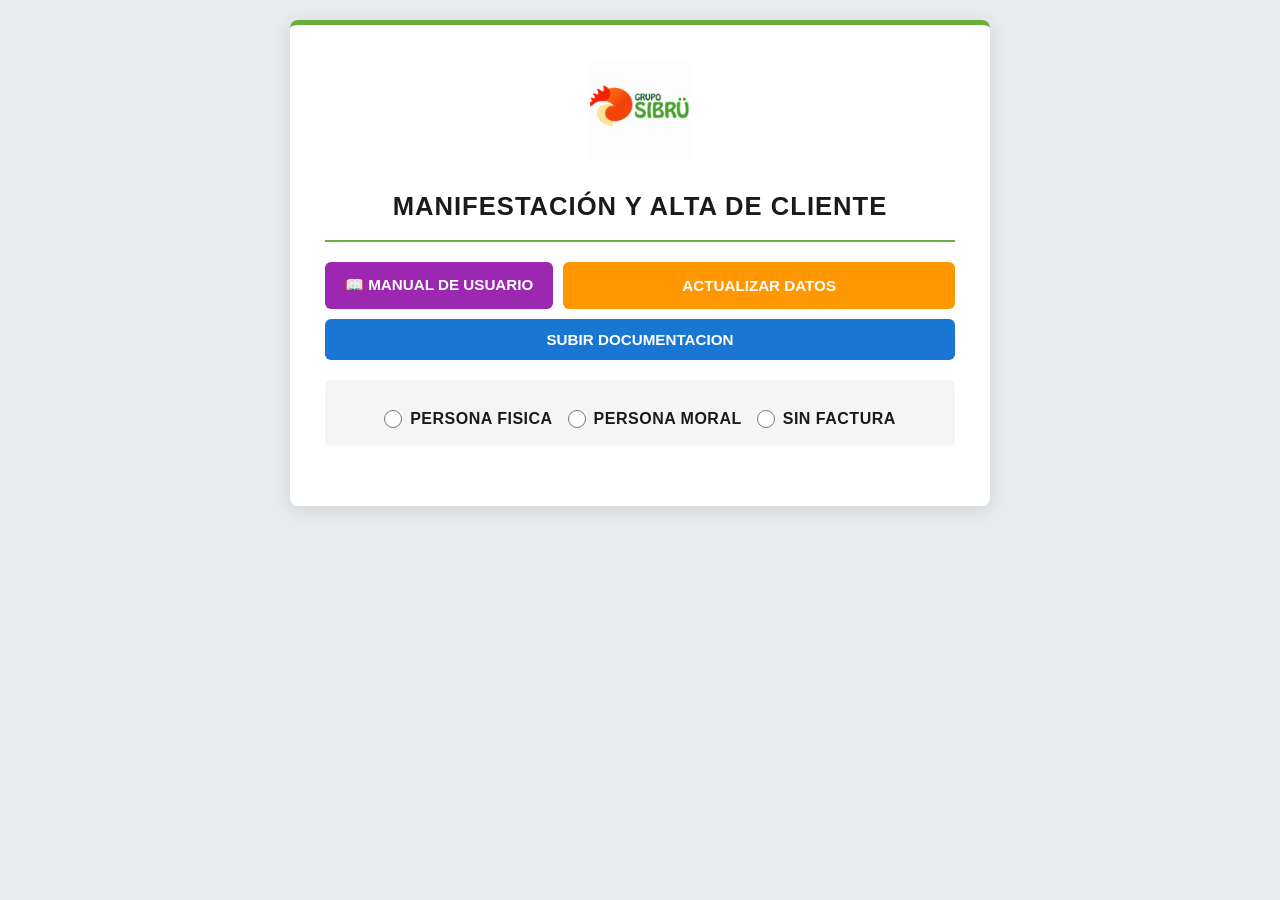
<file: index.html>
<!DOCTYPE html>
<html lang="es">
<head>
<meta charset="UTF-8">
<meta name="viewport" content="width=device-width, initial-scale=1.0">
<title>Manifestación y Alta de Cliente - Grupo SIBRÜ</title>

<!-- Meta Tags Open Graph -->
<meta property="og:title" content="Alta de Cliente | Grupo SIBRÜ">
<meta property="og:description" content="Formulario de manifestación y alta de cliente - Grupo SIBRÜ, Calidad y Frescura">
<meta property="og:image" content="https://mediossibru-2026.github.io/formato/og-image.png">
<meta property="og:image:width" content="1200">
<meta property="og:image:height" content="630">
<meta property="og:url" content="https://mediossibru-2026.github.io/formato/">
<meta property="og:type" content="website">
<meta property="og:site_name" content="Grupo SIBRÜ">

<meta name="twitter:card" content="summary_large_image">
<meta name="twitter:title" content="Alta de Cliente | Grupo SIBRÜ">
<meta name="twitter:description" content="Formulario de manifestación y alta de cliente - Grupo SIBRÜ">
<meta name="twitter:image" content="https://mediossibru-2026.github.io/formato/og-image.png">

<!-- Favicon -->
<link rel="icon" type="image/png" href="logo.png">

<style>
  :root {
    --verde-sibru: #6BAE3E;
    --verde-banda: #007A3D;
    --rojo-sibru: #D94F3D;
    --negro: #1a1a1a;
    --gris-texto: #333333;
    --gris-claro: #f5f5f5;
    --azul-accion: #1976D2;
    --naranja-accion: #FF9800;
    --morado-accion: #9C27B0;
  }

  * { box-sizing: border-box; margin: 0; padding: 0; }

  body {
    font-family: 'Segoe UI', Arial, sans-serif;
    background-color: #e8ecef;
    color: var(--negro);
    padding: 20px;
    line-height: 1.5;
  }

  .contenedor-formulario {
    max-width: 700px;
    margin: 0 auto 30px auto;
    background: white;
    padding: 35px;
    border-radius: 8px;
    box-shadow: 0 4px 20px rgba(0,0,0,0.1);
    border-top: 5px solid var(--verde-sibru);
  }

  .hero-logo {
    text-align: center;
    margin-bottom: 10px;
    padding-bottom: 10px;
  }

  .hero-logo img { max-height: 100px; width: auto; }

  .titulo-formulario {
    text-align: center;
    font-size: 1.6rem;
    font-weight: 800;
    color: var(--negro);
    text-transform: uppercase;
    letter-spacing: 1px;
    margin-bottom: 20px;
    padding-bottom: 15px;
    border-bottom: 2px solid var(--verde-sibru);
  }

  .botones-top {
    display: flex;
    gap: 10px;
    justify-content: center;
    margin-bottom: 20px;
    flex-wrap: wrap;
  }

  .btn-accion-top {
    padding: 12px 20px;
    color: white;
    border: none;
    border-radius: 6px;
    font-size: 0.95rem;
    font-weight: 700;
    cursor: pointer;
    text-align: center;
    min-width: 200px;
  }
  .btn-accion-top:hover { opacity: 0.9; }
  .btn-subir-docs { background: var(--azul-accion); }
  .btn-actualizar-datos { background: var(--naranja-accion); }

  .selector-tipo {
    display: flex;
    gap: 15px;
    justify-content: center;
    margin-bottom: 25px;
    padding: 15px;
    background: var(--gris-claro);
    border-radius: 6px;
    flex-wrap: wrap;
  }

  .opcion-tipo {
    display: flex;
    align-items: center;
    gap: 8px;
    cursor: pointer;
    font-weight: 600;
    font-size: 1rem;
    color: var(--negro);
  }

  .opcion-tipo input[type="radio"] {
    width: 18px;
    height: 18px;
    accent-color: var(--verde-sibru);
    cursor: pointer;
  }

  .opcion-tipo:hover { color: var(--verde-sibru); }

  .seccion-form {
    margin-top: 25px;
    padding: 20px;
    background: var(--gris-claro);
    border-radius: 6px;
    border-left: 4px solid var(--verde-sibru);
  }

  .seccion-form h3 {
    font-size: 0.95rem;
    font-weight: 700;
    color: var(--negro);
    text-transform: uppercase;
    letter-spacing: 0.5px;
    margin-bottom: 15px;
    padding-bottom: 8px;
    border-bottom: 1px solid #ddd;
  }

  label {
    display: block;
    margin-top: 12px;
    font-weight: 600;
    font-size: 0.8rem;
    color: var(--negro);
    text-transform: uppercase;
    letter-spacing: 0.5px;
  }

  input[type="text"], input[type="email"], input[type="tel"], select {
    width: 100%;
    padding: 10px 12px;
    margin-top: 5px;
    border: 1px solid #ddd;
    border-radius: 4px;
    font-size: 0.95rem;
    background-color: white;
  }

  input[type="text"]:focus, input[type="email"]:focus, input[type="tel"]:focus, select:focus {
    border-color: var(--verde-sibru);
    outline: none;
  }

  input[type="text"].error, input[type="email"].error {
    border-color: var(--rojo-sibru);
    background: #fff5f5;
  }

  input[disabled] {
    background-color: #e9ecef;
    color: #495057;
    cursor: not-allowed;
  }

  .mensaje-error {
    color: var(--rojo-sibru);
    font-size: 0.8rem;
    margin-top: 4px;
    display: none;
    font-weight: 600;
  }

  .mensaje-error.visible { display: block; }

  .botones {
    display: flex;
    gap: 10px;
    margin-top: 25px;
    justify-content: space-between;
  }

  .botones-derecha {
    display: flex;
    gap: 10px;
    flex: 1;
    justify-content: flex-end;
  }

  button {
    flex: 1;
    padding: 12px;
    border: none;
    border-radius: 4px;
    font-size: 0.95rem;
    font-weight: 600;
    cursor: pointer;
  }

  .btn-generar { background: var(--verde-sibru); color: white; }
  .btn-imprimir { background: var(--negro); color: white; }
  .btn-editar { background: #e0e0e0; color: var(--negro); }
  .btn-borrar { background: var(--rojo-sibru); color: white; }
  .btn-guardar { background: #1976D2; color: white; }

  button:hover { opacity: 0.9; }
  button:disabled { background: #ccc; cursor: not-allowed; }

  .formulario-tipo { display: none; }
  .formulario-tipo.activo { display: block; }

  .mensaje-guardado {
    background: #4CAF50;
    color: white;
    padding: 12px;
    border-radius: 4px;
    margin-top: 15px;
    text-align: center;
    display: none;
  }

  .mensaje-guardado.visible { display: block; }

  .oculto { display: none !important; }

  /* MODALES */
  .modal-overlay {
    position: fixed;
    top: 0; left: 0; width: 100%; height: 100%;
    background: rgba(0,0,0,0.6);
    display: none;
    justify-content: center;
    align-items: center;
    z-index: 1000;
  }
  .modal-overlay.activo { display: flex; }

  .modal-content {
    background: white;
    padding: 30px;
    border-radius: 12px;
    width: 95%;
    max-width: 700px;
    max-height: 90vh;
    overflow-y: auto;
  }

  .modal-content.small { max-width: 500px; }
  .modal-content.large { max-width: 900px; }

  .modal-header {
    display: flex;
    justify-content: space-between;
    align-items: center;
    margin-bottom: 20px;
    padding-bottom: 15px;
    border-bottom: 2px solid var(--verde-sibru);
  }

  .modal-close {
    background: none;
    border: none;
    font-size: 1.5rem;
    cursor: pointer;
    color: var(--gris-texto);
  }

  /* VALIDACIÓN RFC/ID */
  .rfc-busqueda-container {
    background: var(--gris-claro);
    padding: 20px;
    border-radius: 8px;
    margin-bottom: 20px;
    border: 2px solid #ddd;
    transition: border-color 0.3s;
  }

  .rfc-busqueda-container.encontrado {
    border-color: var(--verde-sibru);
    background: #f0f7ec;
  }

  .rfc-busqueda-container.no-encontrado {
    border-color: var(--rojo-sibru);
    background: #fff5f5;
  }

  .rfc-busqueda-container label { font-size: 0.95rem; margin-bottom: 8px; }

  .rfc-busqueda-container input {
    font-size: 1.1rem;
    font-weight: 600;
    letter-spacing: 1px;
    padding: 12px;
  }

  .modo-busqueda-toggle {
    display: flex;
    gap: 10px;
    margin-bottom: 15px;
    justify-content: center;
  }

  .btn-modo {
    flex: 1;
    padding: 10px;
    border: 2px solid #ddd;
    background: white;
    border-radius: 6px;
    font-weight: 600;
    cursor: pointer;
    font-size: 0.9rem;
  }

  .btn-modo.activo {
    background: var(--verde-sibru);
    color: white;
    border-color: var(--verde-sibru);
  }

  .rfc-resultado {
    margin-top: 12px;
    padding: 10px 12px;
    border-radius: 6px;
    font-size: 0.9rem;
    display: none;
    align-items: center;
    gap: 8px;
  }

  .rfc-resultado.visible { display: flex; }

  .rfc-resultado.encontrado {
    background: #d4edda;
    color: #155724;
    border-left: 4px solid var(--verde-sibru);
  }

  .rfc-resultado.no-encontrado {
    background: #f8d7da;
    color: #721c24;
    border-left: 4px solid var(--rojo-sibru);
  }

  .rfc-resultado.buscar {
    background: #cce5ff;
    color: #004085;
    border-left: 4px solid var(--azul-accion);
  }

  .rfc-resultado .icono { font-size: 1.2rem; font-weight: 700; }
  .rfc-resultado .nombre-cliente { font-weight: 700; margin-left: 5px; }

  .spinner-busqueda {
    display: inline-block;
    width: 16px;
    height: 16px;
    border: 2px solid #004085;
    border-top: 2px solid transparent;
    border-radius: 50%;
    animation: spin 0.8s linear infinite;
    margin-right: 8px;
  }

  @keyframes spin {
    0% { transform: rotate(0deg); }
    100% { transform: rotate(360deg); }
  }

  .doc-item {
    display: flex;
    justify-content: space-between;
    align-items: center;
    padding: 12px;
    border: 1px solid #ddd;
    border-radius: 6px;
    margin-bottom: 8px;
    background: var(--gris-claro);
    gap: 10px;
  }

  .doc-label { flex: 1; font-weight: 600; font-size: 0.9rem; }
  .doc-actions { display: flex; gap: 8px; align-items: center; }

  .btn-subir-archivo {
    padding: 6px 12px;
    background: var(--azul-accion);
    color: white;
    border: none;
    border-radius: 4px;
    cursor: pointer;
    font-size: 0.85rem;
  }
  .btn-subir-archivo:disabled { background: #ccc; cursor: not-allowed; }

  .doc-status {
    font-size: 0.8rem;
    font-weight: 600;
    padding: 4px 8px;
    border-radius: 4px;
    min-width: 80px;
    text-align: center;
  }
  .doc-status.pendiente { background: #fff3cd; color: #856404; }
  .doc-status.subiendo { background: #cce5ff; color: #004085; }
  .doc-status.subido { background: #d4edda; color: #155724; }
  .doc-status.error { background: #f8d7da; color: #721c24; }

  /* DOCUMENTOS */
  .hoja-documento {
    max-width: 216mm;
    min-height: 279mm;
    margin: 0 auto 30px auto;
    background: white;
    box-shadow: 0 4px 25px rgba(0,0,0,0.15);
    display: none;
    position: relative;
    overflow: visible;
  }

  .hoja-documento.activo { display: block !important; }

  .barras-superiores { width: 100%; display: flex; flex-direction: column; }
  .barra-verde { width: 100%; height: 14px; background-color: var(--verde-banda); }
  .barra-naranja { width: 100%; height: 6px; background-color: var(--rojo-sibru); }

  .botones-doc-top {
    padding: 15px 20mm;
    display: flex;
    gap: 10px;
    justify-content: center;
    background: var(--gris-claro);
    border-bottom: 1px solid #e0e0e0;
  }

  .contenido-documento { padding: 10mm 18mm 15mm 18mm; }

  .header-alta {
    display: flex;
    align-items: flex-start;
    justify-content: space-between;
    margin-bottom: 10px;
    padding-bottom: 8px;
    border-bottom: 2px solid var(--verde-sibru);
  }
  .header-alta-logo { display: flex; align-items: center; gap: 12px; }
  .header-alta-logo img { max-height: 50px; width: auto; }
  .header-alta-info h2 { font-size: 13pt; font-weight: 800; color: var(--negro); margin: 0; }
  .header-alta-info p { font-size: 9pt; color: var(--gris-texto); margin: 2px 0 0 0; }
  .header-alta-cliente { text-align: right; font-size: 8pt; color: var(--gris-texto); }
  .header-alta-cliente strong { display: block; color: var(--negro); font-size: 9pt; }

  .seccion-alta { margin-bottom: 8px; }
  .seccion-alta-titulo {
    background: var(--negro); color: white; padding: 5px 10px; font-size: 8.5pt;
    font-weight: 700; text-transform: uppercase; letter-spacing: 1px; margin-bottom: 6px;
    -webkit-print-color-adjust: exact; print-color-adjust: exact;
  }
  .seccion-alta-titulo.verde {
    background: var(--verde-banda);
    -webkit-print-color-adjust: exact; print-color-adjust: exact;
  }

  .tabla-alta { width: 100%; border-collapse: collapse; font-size: 8.5pt; }
  .tabla-alta td { padding: 4px 8px; border: 1px solid #ddd; vertical-align: middle; }
  .tabla-alta td.label {
    font-weight: 600; color: var(--negro); width: 40%; background: var(--gris-claro);
    -webkit-print-color-adjust: exact; print-color-adjust: exact;
  }
  .tabla-alta td.valor { color: var(--gris-texto); min-height: 18px; }
  .tabla-alta td.valor.vacio { height: 20px; background: white; }

  .checkbox-doc { display: flex; align-items: center; gap: 6px; padding: 3px 0; font-size: 8.5pt; }
  .checkbox-doc input[type="checkbox"] { width: 12px; height: 12px; accent-color: var(--verde-sibru); }

  .declaracion-alta {
    text-align: justify; font-size: 8.5pt; color: var(--gris-texto); margin: 12px 0; padding: 8px;
    background: var(--gris-claro); border-left: 3px solid var(--verde-sibru);
    -webkit-print-color-adjust: exact; print-color-adjust: exact;
  }

  .referencia-pagos {
    background: #f0f7ec; border: 2px solid var(--verde-sibru); border-radius: 6px;
    padding: 15px; margin: 12px 0; text-align: center;
  }
  .referencia-pagos .ref-titulo {
    font-size: 9pt; font-weight: 700; color: var(--verde-banda);
    text-transform: uppercase; letter-spacing: 1px; margin-bottom: 8px;
  }
  .referencia-pagos .ref-numero {
    font-size: 18pt; font-weight: 800; color: var(--negro); letter-spacing: 3px;
    margin-bottom: 8px; font-family: 'Courier New', monospace;
  }
  .referencia-pagos .ref-mensaje { font-size: 8pt; color: var(--gris-texto); line-height: 1.5; }

  .firmas-alta { display: flex; justify-content: space-between; margin-top: 35px; gap: 20px; }
  .firma-alta-box { flex: 1; max-width: 250px; text-align: center; }
  .firma-alta-linea { border-top: 1px solid var(--negro); margin-bottom: 6px; padding-top: 6px; }
  .firma-alta-nombre { font-size: 8.5pt; font-weight: 700; color: var(--negro); }
  .firma-alta-titulo { font-size: 7.5pt; color: var(--gris-texto); text-transform: uppercase; }

  .logo-centrado { text-align: center; margin-bottom: 12px; }
  .logo-empresa { max-height: 140px; width: auto; }

  .titulo-principal {
    text-align: center; font-size: 15pt; font-weight: 800; color: var(--negro);
    text-transform: uppercase; letter-spacing: 1px; margin-bottom: 4px;
  }
  .titulo-sub {
    text-align: center; font-size: 9.5pt; font-weight: 700; color: var(--rojo-sibru);
    text-transform: uppercase; letter-spacing: 0.5px; margin-bottom: 10px;
  }
  .linea-verde { border: none; border-top: 2px solid var(--verde-sibru); margin-bottom: 18px; }
  
  .lugar-fecha { text-align: right; margin-bottom: 18px; font-size: 10pt; color: var(--gris-texto); }
  .lugar-fecha .linea-lf {
    display: inline-block; border-bottom: 1px solid var(--negro); min-width: 200px;
    text-align: center; padding: 0 5px; color: var(--negro); font-weight: 600;
  }

  .destinatario { font-weight: 700; margin-bottom: 15px; font-size: 10.5pt; color: var(--negro); letter-spacing: 1px; }
  .parrafo { text-align: justify; margin-bottom: 12px; font-size: 10pt; line-height: 1.6; color: var(--gris-texto); }
  .parrafo strong { color: var(--negro); font-weight: 700; }
  .dato-linea {
    display: inline-block; border-bottom: 1px solid var(--negro); min-width: 160px;
    text-align: center; padding: 0 5px; color: var(--negro); font-weight: 600;
  }
  .dato-linea.largo { min-width: 240px; }
  .dato-linea.corto { min-width: 120px; }
  .cierre { margin-top: 18px; text-align: justify; font-size: 10pt; line-height: 1.6; color: var(--gris-texto); }

  .firma-seccion { margin-top: 60px; text-align: center; page-break-inside: avoid; }
  .firma-atentamente {
    font-size: 10pt; font-weight: 700; letter-spacing: 3px; color: var(--verde-sibru);
    margin-bottom: 25px; text-transform: uppercase;
  }
  .linea-firma { border-top: 1px solid var(--negro); width: 260px; margin: 0 auto 6px auto; }
  .nombre-firma { font-weight: 700; font-size: 10pt; color: var(--negro); }
  .cargo-firma { font-size: 9pt; color: var(--gris-texto); margin-top: 2px; }
  .footer-documento {
    margin-top: 20px; text-align: center; font-size: 7.5pt; padding: 4px 0;
    letter-spacing: 0.5px; color: #999; border-top: 1px solid #e0e0e0;
  }

  @media print {
    @page { size: letter; margin: 0; }
    body { background: white; padding: 0; margin: 0; }
    .contenedor-formulario, .botones-doc-top, .no-print, .modal-overlay { display: none !important; }
    .hoja-documento {
      display: none; box-shadow: none; margin: 0; width: 100%; max-width: 100%;
      min-height: 279mm; overflow: visible !important; page-break-after: always;
    }
    .hoja-documento.activo { display: block !important; }
    .hoja-documento:last-child { page-break-after: auto; }
    .contenido-documento { padding: 8mm 15mm 15mm 15mm; }
    .logo-empresa { max-height: 120px; }
    .firma-seccion { margin-top: 50px; }
    .header-alta-logo img { max-height: 45px; }
    .seccion-alta-titulo, .seccion-alta-titulo.verde, .tabla-alta td.label, .declaracion-alta, .referencia-pagos {
      -webkit-print-color-adjust: exact !important; print-color-adjust: exact !important; color-adjust: exact !important;
    }
  }
</style>
</head>
<body>

<div class="contenedor-formulario" id="formulario">
  <div class="hero-logo">
    <img src="logo.png" alt="Grupo SIBRÜ">
  </div>

  <div class="titulo-formulario">Manifestación y Alta de Cliente</div>

  <div class="botones-top">
    <a href="https://mediossibru-2026.github.io/formato/manual-cliente.html" target="_blank" class="btn-accion-top" style="background: var(--morado-accion); text-decoration: none; display: inline-flex; align-items: center; justify-content: center;">
      📖 MANUAL DE USUARIO
    </a>
    <button class="btn-accion-top btn-actualizar-datos" onclick="abrirModalActualizarDatos()">ACTUALIZAR DATOS</button>
    <button class="btn-accion-top btn-subir-docs" onclick="abrirModalDocumentos()">SUBIR DOCUMENTACION</button>
  </div>

  <div class="selector-tipo">
    <label class="opcion-tipo">
      <input type="radio" name="tipoPersona" value="fisica" onchange="cambiarTipoPersona()">
      Persona Fisica
    </label>
    <label class="opcion-tipo">
      <input type="radio" name="tipoPersona" value="moral" onchange="cambiarTipoPersona()">
      Persona Moral
    </label>
    <label class="opcion-tipo">
      <input type="radio" name="tipoPersona" value="sinfactura" onchange="cambiarTipoPersona()">
      Sin Factura
    </label>
  </div>

  <!-- FORMULARIO PERSONA FISICA -->
  <div class="formulario-tipo" id="formFisica">
    <div class="seccion-form">
      <h3>Datos Generales</h3>
      <label>Fecha:</label>
      <input type="text" id="fisicaLugarFecha" placeholder="Fecha automatica" disabled>
      <label>Nombre Comercial:</label>
      <input type="text" id="fisicaNombre" placeholder="Ej. Juan Perez Garcia" required oninput="this.value = this.value.toUpperCase()">
      <label>RFC (13 caracteres):</label>
      <input type="text" id="fisicaRFC" placeholder="Ej. PEGJ800101HDFRRL09" maxlength="13" style="text-transform: uppercase;" oninput="this.value = this.value.toUpperCase(); validarRFCFisica();" required>
      <div class="mensaje-error" id="errorFisicaRFC">El RFC debe tener exactamente 13 caracteres.</div>
    </div>

    <div class="seccion-form">
      <h3>Datos Fiscales</h3>
      <label>Regimen Fiscal:</label>
      <select id="fisicaRegimen" required>
        <option value="">Seleccione...</option>
        <option value="605 - Sueldos y Salarios">605 - Sueldos y Salarios e Ingresos Asimilados a Salarios</option>
        <option value="606 - Arrendamiento">606 - Arrendamiento</option>
        <option value="608 - Demas ingresos">608 - Demas ingresos</option>
        <option value="611 - Ingresos por Dividendos">611 - Ingresos por Dividendos</option>
        <option value="612 - Actividades Empresariales y Profesionales">612 - Personas Fisicas con Actividades Empresariales y Profesionales</option>
        <option value="614 - Ingresos por intereses">614 - Ingresos por intereses</option>
        <option value="616 - Sin obligaciones fiscales">616 - Sin obligaciones fiscales</option>
        <option value="621 - Incorporacion Fiscal">621 - Incorporacion Fiscal</option>
        <option value="625 - Actividades con plataformas tecnologicas">625 - Actividades con plataformas tecnologicas</option>
        <option value="626 - RESICO">626 - Regimen Simplificado de Confianza</option>
      </select>
      <label>Codigo Postal del domicilio fiscal:</label>
      <input type="text" id="fisicaCP" placeholder="Ej. 54740" maxlength="5" pattern="\d{5}" oninput="this.value = this.value.replace(/[^0-9]/g, '')" required>
      <label>Uso de CFDI:</label>
      <select id="fisicaUsoCFDI" required>
        <option value="">Seleccione...</option>
        <option value="G01 - Adquisicion de mercancias">G01 - Adquisicion de mercancias</option>
        <option value="G02 - Devoluciones, descuentos o bonificaciones">G02 - Devoluciones, descuentos o bonificaciones</option>
        <option value="G03 - Gastos en general">G03 - Gastos en general</option>
        <option value="I01 - Construcciones">I01 - Construcciones</option>
        <option value="I02 - Mobilario y equipo de oficina">I02 - Mobilario y equipo de oficina por inversiones</option>
        <option value="I03 - Equipo de transporte">I03 - Equipo de transporte</option>
        <option value="I04 - Equipo de computo y accesorios">I04 - Equipo de computo y accesorios</option>
        <option value="I05 - Dados, troqueles, moldes, matrices y herramental">I05 - Dados, troqueles, moldes, matrices y herramental</option>
        <option value="I06 - Comunicaciones telefonicas">I06 - Comunicaciones telefonicas</option>
        <option value="I07 - Comunicaciones satelitales">I07 - Comunicaciones satelitales</option>
        <option value="I08 - Otra maquinaria y equipo">I08 - Otra maquinaria y equipo</option>
        <option value="P01 - Por definir">P01 - Por definir</option>
      </select>
    </div>

    <div class="seccion-form">
      <h3>Datos para Facturacion</h3>
      <label>Forma de pago:</label>
      <select id="fisicaFormaPago" required>
        <option value="">Seleccione...</option>
        <option value="01 - Efectivo">01 - Efectivo</option>
        <option value="02 - Cheque nominativo">02 - Cheque nominativo</option>
        <option value="03 - Transferencia electronica de fondos">03 - Transferencia electronica de fondos</option>
        <option value="04 - Tarjeta de credito">04 - Tarjeta de credito</option>
        <option value="05 - Monedero electronico">05 - Monedero electronico</option>
        <option value="06 - Dinero electronico">06 - Dinero electronico</option>
        <option value="28 - Tarjeta de debito">28 - Tarjeta de debito</option>
        <option value="99 - Por definir">99 - Por definir</option>
      </select>
      <label>Metodo de pago:</label>
      <select id="fisicaMetodoPago">
        <option value="">Seleccione...</option>
        <option value="PUE - Pago en una sola exhibicion">PUE - Pago en una sola exhibicion</option>
        <option value="PPD - Pago en parcialidades o diferido">PPD - Pago en parcialidades o diferido</option>
      </select>
      <label>Correo para envio de facturas:</label>
      <input type="email" id="fisicaCorreo" placeholder="Ej. correo@ejemplo.com" onblur="validarEmailFisica()">
      <div class="mensaje-error" id="errorFisicaEmail">Formato de correo electronico invalido.</div>
    </div>

    <div class="seccion-form">
      <h3>Datos de Contacto</h3>
      <label>Contacto de Facturacion Telefono Local:</label>
      <input type="tel" id="fisicaFactNumero" placeholder="Ej. 55 1234 5678" oninput="this.value = this.value.toUpperCase()">
      <label>Correo de Facturacion:</label>
      <input type="email" id="fisicaFactCorreo" placeholder="facturacion@empresa.com">
      <label>WhatsApp de Facturacion:</label>
      <input type="tel" id="fisicaFactWhatsApp" placeholder="Ej. 55 1234 5678" oninput="this.value = this.value.toUpperCase()">
      <label style="margin-top: 15px;">Cuentas por Pagar - Contacto Local:</label>
      <input type="tel" id="fisicaCppNumero" placeholder="Ej. 55 1234 5678" oninput="this.value = this.value.toUpperCase()">
      <label>Correo de Cuentas por Pagar:</label>
      <input type="email" id="fisicaCppCorreo" placeholder="cuentasporpagar@empresa.com">
      <label>WhatsApp de Cuentas por Pagar:</label>
      <input type="tel" id="fisicaCppWhatsApp" placeholder="Ej. 55 1234 5678" oninput="this.value = this.value.toUpperCase()">
    </div>

    <div class="botones">
      <button class="btn-borrar" onclick="borrarFormulario()">Borrar Formulario</button>
      <div class="botones-derecha">
        <button class="btn-generar oculto" id="btnGenerarFisica" onclick="generarDocumentosFisica()">Generar Documentos</button>
        <button class="btn-guardar" id="btnGuardarFisica" onclick="guardarClienteFisica()">Guardar Cliente</button>
      </div>
    </div>
    <div class="mensaje-guardado" id="mensajeGuardadoFisica"></div>
  </div>

  <!-- FORMULARIO PERSONA MORAL -->
  <div class="formulario-tipo" id="formMoral">
    <div class="seccion-form">
      <h3>Datos Generales</h3>
      <label>Fecha:</label>
      <input type="text" id="moralLugarFecha" placeholder="Fecha automatica" disabled>
      <label>Nombre del Representante Legal:</label>
      <input type="text" id="moralRepresentante" placeholder="Ej. Juan Perez Garcia" required oninput="this.value = this.value.toUpperCase()">
      <label>Nombre Comercial:</label>
      <input type="text" id="moralRazonSocial" placeholder="Ej. EMPRESA SA DE CV" required oninput="this.value = this.value.toUpperCase()">
      <label>RFC (12 caracteres):</label>
      <input type="text" id="moralRFC" placeholder="Ej. EMP800101ABC" maxlength="12" style="text-transform: uppercase;" oninput="this.value = this.value.toUpperCase(); validarRFCMoral();" required>
      <div class="mensaje-error" id="errorMoralRFC">El RFC debe tener exactamente 12 caracteres.</div>
    </div>

    <div class="seccion-form">
      <h3>Datos Fiscales</h3>
      <label>Regimen Fiscal:</label>
      <select id="moralRegimen" required>
        <option value="">Seleccione...</option>
        <option value="601 - General de Ley Personas Morales">601 - General de Ley Personas Morales</option>
        <option value="603 - Personas Morales con Fines No Lucrativos">603 - Personas Morales con Fines No Lucrativos</option>
        <option value="616 - Sin obligaciones fiscales">616 - Sin obligaciones fiscales</option>
        <option value="620 - Sociedades Cooperativas">620 - Sociedades Cooperativas de Produccion</option>
        <option value="622 - Actividades Agricolas, Ganaderas, Silvicultoras y Pesqueras">622 - Actividades Agricolas, Ganaderas, Silvicultoras y Pesqueras</option>
        <option value="623 - Opcional para Grupos de Sociedades">623 - Opcional para Grupos de Sociedades</option>
        <option value="624 - Coordinados">624 - Coordinados</option>
        <option value="626 - RESICO">626 - Regimen Simplificado de Confianza</option>
        <option value="628 - Hidrocarburos">628 - Hidrocarburos</option>
      </select>
      <label>Codigo Postal del domicilio fiscal:</label>
      <input type="text" id="moralCP" placeholder="Ej. 54740" maxlength="5" pattern="\d{5}" oninput="this.value = this.value.replace(/[^0-9]/g, '')" required>
      <label>Uso de CFDI:</label>
      <select id="moralUsoCFDI" required>
        <option value="">Seleccione...</option>
        <option value="G01 - Adquisicion de mercancias">G01 - Adquisicion de mercancias</option>
        <option value="G02 - Devoluciones, descuentos o bonificaciones">G02 - Devoluciones, descuentos o bonificaciones</option>
        <option value="G03 - Gastos en general">G03 - Gastos en general</option>
        <option value="I01 - Construcciones">I01 - Construcciones</option>
        <option value="I02 - Mobilario y equipo de oficina">I02 - Mobilario y equipo de oficina por inversiones</option>
        <option value="I03 - Equipo de transporte">I03 - Equipo de transporte</option>
        <option value="I04 - Equipo de computo y accesorios">I04 - Equipo de computo y accesorios</option>
        <option value="I05 - Dados, troqueles, moldes, matrices y herramental">I05 - Dados, troqueles, moldes, matrices y herramental</option>
        <option value="I06 - Comunicaciones telefonicas">I06 - Comunicaciones telefonicas</option>
        <option value="I07 - Comunicaciones satelitales">I07 - Comunicaciones satelitales</option>
        <option value="I08 - Otra maquinaria y equipo">I08 - Otra maquinaria y equipo</option>
        <option value="P01 - Por definir">P01 - Por definir</option>
      </select>
    </div>

    <div class="seccion-form">
      <h3>Datos para Facturacion</h3>
      <label>Forma de pago:</label>
      <select id="moralFormaPago" required>
        <option value="">Seleccione...</option>
        <option value="01 - Efectivo">01 - Efectivo</option>
        <option value="02 - Cheque nominativo">02 - Cheque nominativo</option>
        <option value="03 - Transferencia electronica de fondos">03 - Transferencia electronica de fondos</option>
        <option value="04 - Tarjeta de credito">04 - Tarjeta de credito</option>
        <option value="05 - Monedero electronico">05 - Monedero electronico</option>
        <option value="06 - Dinero electronico">06 - Dinero electronico</option>
        <option value="28 - Tarjeta de debito">28 - Tarjeta de debito</option>
        <option value="99 - Por definir">99 - Por definir</option>
      </select>
      <label>Metodo de pago:</label>
      <select id="moralMetodoPago">
        <option value="">Seleccione...</option>
        <option value="PUE - Pago en una sola exhibicion">PUE - Pago en una sola exhibicion</option>
        <option value="PPD - Pago en parcialidades o diferido">PPD - Pago en parcialidades o diferido</option>
      </select>
      <label>Correo para envio de facturas:</label>
      <input type="email" id="moralCorreo" placeholder="Ej. correo@empresa.com" onblur="validarEmailMoral()">
      <div class="mensaje-error" id="errorMoralEmail">Formato de correo electronico invalido.</div>
    </div>

    <div class="seccion-form">
      <h3>Datos de Contacto</h3>
      <label>Contacto de Facturacion Telefono Local:</label>
      <input type="tel" id="moralFactNumero" placeholder="Ej. 55 1234 5678" oninput="this.value = this.value.toUpperCase()">
      <label>Correo de Facturacion:</label>
      <input type="email" id="moralFactCorreo" placeholder="facturacion@empresa.com">
      <label>WhatsApp de Facturacion:</label>
      <input type="tel" id="moralFactWhatsApp" placeholder="Ej. 55 1234 5678" oninput="this.value = this.value.toUpperCase()">
      <label style="margin-top: 15px;">Cuentas por Pagar - Contacto Local:</label>
      <input type="tel" id="moralCppNumero" placeholder="Ej. 55 1234 5678" oninput="this.value = this.value.toUpperCase()">
      <label>Correo de Cuentas por Pagar:</label>
      <input type="email" id="moralCppCorreo" placeholder="cuentasporpagar@empresa.com">
      <label>WhatsApp de Cuentas por Pagar:</label>
      <input type="tel" id="moralCppWhatsApp" placeholder="Ej. 55 1234 5678" oninput="this.value = this.value.toUpperCase()">
    </div>

    <div class="botones">
      <button class="btn-borrar" onclick="borrarFormulario()">Borrar Formulario</button>
      <div class="botones-derecha">
        <button class="btn-generar oculto" id="btnGenerarMoral" onclick="generarDocumentosMoral()">Generar Documentos</button>
        <button class="btn-guardar" id="btnGuardarMoral" onclick="guardarClienteMoral()">Guardar Cliente</button>
      </div>
    </div>
    <div class="mensaje-guardado" id="mensajeGuardadoMoral"></div>
  </div>

  <!-- FORMULARIO SIN FACTURA -->
  <div class="formulario-tipo" id="formSinFactura">
    <div class="seccion-form">
      <h3>Datos Generales</h3>
      <label>Fecha:</label>
      <input type="text" id="sinfacturaLugarFecha" placeholder="Fecha automatica" disabled>
      <label>Nombre Comercial:</label>
      <input type="text" id="sinfacturaNombre" placeholder="Ej. Juan Perez Garcia o EMPRESA SA DE CV" required oninput="this.value = this.value.toUpperCase()">
    </div>

    <div class="seccion-form">
      <h3>Datos de Contacto</h3>
      <label>Contacto Local:</label>
      <input type="tel" id="sinfacturaContactoLocal" placeholder="Ej. 55 1234 5678" oninput="this.value = this.value.toUpperCase()">
      <label>Mail:</label>
      <input type="email" id="sinfacturaMail" placeholder="contacto@empresa.com" onblur="validarEmailSinFactura()">
      <div class="mensaje-error" id="errorSinFacturaEmail">Formato de correo electronico invalido.</div>
      <label>WhatsApp:</label>
      <input type="tel" id="sinfacturaWhatsApp" placeholder="Ej. 55 1234 5678" oninput="this.value = this.value.toUpperCase()">
    </div>

    <div class="botones">
      <button class="btn-borrar" onclick="borrarFormulario()">Borrar Formulario</button>
      <div class="botones-derecha">
        <button class="btn-generar oculto" id="btnGenerarSinFactura" onclick="generarDocumentoSinFactura()">Generar Alta</button>
        <button class="btn-guardar" id="btnGuardarSinFactura" onclick="guardarClienteSinFactura()">Guardar Cliente</button>
      </div>
    </div>
    <div class="mensaje-guardado" id="mensajeGuardadoSinFactura"></div>
  </div>
</div>

<!-- MODAL RFC YA EXISTE -->
<div class="modal-overlay" id="modalRFCExiste">
  <div class="modal-content small">
    <div class="modal-header">
      <h2>Cliente ya registrado</h2>
      <button class="modal-close" onclick="cerrarModalRFCExiste()">X</button>
    </div>
    <div style="padding: 20px 0; text-align: center;">
      <p style="font-size: 1.1rem; margin-bottom: 10px;">
        El RFC <strong id="rfcExistenteMensaje"></strong> ya se encuentra en nuestra base de datos.
      </p>
      <p style="color: var(--gris-texto); margin-bottom: 25px;">
        No es posible registrar un cliente duplicado. Si necesitas modificar sus datos, usa la opcion de actualizar.
      </p>
      <div style="display: flex; gap: 10px; justify-content: center; flex-wrap: wrap;">
        <button class="btn-borrar" onclick="cerrarModalRFCExiste()" style="max-width: 200px;">Cancelar</button>
        <button class="btn-guardar" onclick="irAActualizarDesdeAlerta()" style="max-width: 200px; background: var(--naranja-accion);">ACTUALIZAR DATOS</button>
      </div>
    </div>
  </div>
</div>

<!-- MODAL ACTUALIZAR DATOS -->
<div class="modal-overlay" id="modalBuscarRFCActualizar">
  <div class="modal-content small">
    <div class="modal-header">
      <h2>Actualizar Datos del Cliente</h2>
      <button class="modal-close" onclick="cerrarModalActualizar()">X</button>
    </div>
    <div>
      <div class="modo-busqueda-toggle">
        <button type="button" class="btn-modo activo" id="btnModoRFCActualizar" onclick="cambiarModoBusqueda('actualizar', 'rfc')">Buscar por RFC</button>
        <button type="button" class="btn-modo" id="btnModoIDActualizar" onclick="cambiarModoBusqueda('actualizar', 'id')">CON ID</button>
      </div>
      <div class="rfc-busqueda-container" id="containerActualizarRFC">
        <label id="labelBuscarActualizar" style="font-size: 0.95rem;">RFC del cliente (obligatorio) *</label>
        <input type="text" id="buscarRFCActualizar" placeholder="Ingresa el RFC (12 o 13 caracteres)" maxlength="13" style="text-transform: uppercase;" oninput="this.value = this.value.toUpperCase(); buscarEnTiempoReal('actualizar')">
        <div class="rfc-resultado" id="resultadoActualizarRFC"></div>
      </div>
      <div style="display: flex; gap: 10px; justify-content: flex-end;">
        <button class="btn-borrar" onclick="cerrarModalActualizar()">Cancelar</button>
        <button class="btn-guardar" id="btnContinuarActualizar" onclick="continuarActualizar()" disabled>Continuar</button>
      </div>
    </div>
  </div>
</div>

<!-- MODAL EDITAR DATOS -->
<div class="modal-overlay" id="modalEditarDatos">
  <div class="modal-content" style="max-width: 800px;">
    <div class="modal-header">
      <div>
        <h2>Editar Datos del Cliente</h2>
        <p style="font-size: 0.85rem; color: var(--gris-texto); margin-top: 5px;">
          <strong>RFC/ID:</strong> <span id="editarModalRfc"></span> | 
          <strong>Cliente:</strong> <span id="editarModalNombre"></span> |
          <strong>ID:</strong> <span id="editarModalId"></span>
        </p>
      </div>
      <button class="modal-close" onclick="cerrarModalEditarDatos()">X</button>
    </div>
    <div id="formEditarDatos"></div>
    <div style="margin-top: 20px; display: flex; justify-content: space-between; gap: 10px; flex-wrap: wrap;">
      <button class="btn-borrar" onclick="cerrarModalEditarDatos()">Cancelar</button>
      <div style="display: flex; gap: 10px; flex-wrap: wrap;">
        <button class="btn-guardar" onclick="generarDocumentosDesdeEdicion()" style="background: var(--verde-sibru);">Generar Documentos</button>
        <button class="btn-guardar" id="btnGuardarActualizacion" onclick="guardarActualizacion()">Guardar Cambios</button>
      </div>
    </div>
  </div>
</div>

<!-- MODAL SUBIR DOCUMENTACION - BUSQUEDA -->
<div class="modal-overlay" id="modalBuscarRFC">
  <div class="modal-content small">
    <div class="modal-header">
      <h2>Subir Documentacion</h2>
      <button class="modal-close" onclick="cerrarModalBuscarRFC()">X</button>
    </div>
    <div>
      <div class="modo-busqueda-toggle">
        <button type="button" class="btn-modo activo" id="btnModoRFCDocs" onclick="cambiarModoBusqueda('documentos', 'rfc')">Buscar por RFC</button>
        <button type="button" class="btn-modo" id="btnModoIDDocs" onclick="cambiarModoBusqueda('documentos', 'id')">CON ID</button>
      </div>
      <div class="rfc-busqueda-container" id="containerDocsRFC">
        <label id="labelBuscarDocs" style="font-size: 0.95rem;">RFC del cliente (obligatorio) *</label>
        <input type="text" id="buscarRFCRFC" placeholder="Ingresa el RFC (12 o 13 caracteres)" maxlength="13" style="text-transform: uppercase;" oninput="this.value = this.value.toUpperCase(); buscarEnTiempoReal('documentos')">
        <div class="rfc-resultado" id="resultadoDocsRFC"></div>
      </div>
      <div style="display: flex; gap: 10px; justify-content: flex-end;">
        <button class="btn-borrar" onclick="cerrarModalBuscarRFC()">Cancelar</button>
        <button class="btn-guardar" id="btnContinuarDocs" onclick="continuarDocumentos()" disabled>Continuar</button>
      </div>
    </div>
  </div>
</div>

<!-- MODAL SUBIR DOCUMENTOS -->
<div class="modal-overlay" id="modalDocumentos">
  <div class="modal-content">
    <div class="modal-header">
      <div>
        <h2>Subir Documentacion</h2>
        <p style="font-size: 0.9rem; color: var(--gris-texto); margin-top: 5px;">
          <strong>Cliente:</strong> <span id="docModalNombre"></span>
          <br>
          <strong id="docModalIdLabel">RFC:</strong> <span id="docModalId"></span>
        </p>
      </div>
      <button class="modal-close" onclick="DocsManager.cerrarModal()">X</button>
    </div>
    <div id="listaDocumentosRequeridos"></div>
    <div style="margin-top: 20px; display: flex; justify-content: flex-end; gap: 10px;">
      <button class="btn-borrar" onclick="DocsManager.cerrarModal()">Cancelar</button>
      <button class="btn-guardar" id="btnGuardarDocs" onclick="DocsManager.guardarDocumentos()" disabled>
        Guardar Documentacion
      </button>
    </div>
  </div>
</div>

<!-- DOCUMENTOS DE SALIDA -->
<div class="hoja-documento" id="docManifestacionFisica">
  <div class="barras-superiores"><div class="barra-verde"></div><div class="barra-naranja"></div></div>
  <div class="botones-doc-top no-print">
    <button class="btn-imprimir" onclick="imprimirDocumentos()">Imprimir / Guardar como PDF</button>
    <button class="btn-editar" onclick="editarDocumentos()">Editar Datos</button>
  </div>
  <div class="contenido-documento">
    <div class="logo-centrado"><img src="logo.png" alt="Grupo SIBRÜ" class="logo-empresa"></div>
    <div class="titulo-principal">MANIFESTACION ESCRITA</div>
    <div class="titulo-sub">DE NO ENCONTRARSE EN LOS LISTADOS PREVISTOS EN LOS ARTICULOS 69, 69-B Y 69-B BIS DEL CFF</div>
    <hr class="linea-verde">
    <div class="lugar-fecha">Fecha: <span class="linea-lf" id="mFisicaLugarFecha"></span></div>
    <div class="destinatario">A QUIEN CORRESPONDA:</div>
    <div class="parrafo">Quien suscribe, <span class="dato-linea largo" id="mFisicaNombre"></span>, con RFC <span class="dato-linea corto" id="mFisicaRFC"></span>, comparezco y manifiesto bajo protesta de decir verdad lo siguiente:</div>
    <div class="parrafo"><strong>PRIMERO.</strong> Que, a la fecha de firma de la presente, no me encuentro incluido en los listados o publicaciones a que se refiere el articulo 69 del Codigo Fiscal de la Federacion, en los supuestos que resulten aplicables.</div>
    <div class="parrafo"><strong>SEGUNDO.</strong> Que no me encuentro incluido en el listado definitivo previsto en el articulo 69-B del Codigo Fiscal de la Federacion, relativo a contribuyentes que no desvirtuaron la presuncion de inexistencia de operaciones amparadas en comprobantes fiscales.</div>
    <div class="parrafo"><strong>TERCERO.</strong> Que no me encuentro incluido en el listado definitivo previsto en el articulo 69-B Bis del Codigo Fiscal de la Federacion, relativo a contribuyentes que no desvirtuaron la presuncion de transmision indebida del derecho a disminuir perdidas fiscales.</div>
    <div class="parrafo"><strong>CUARTO.</strong> Que la presente manifestacion se formula con base en la informacion y documentacion que obra en mi poder y se emite para los fines administrativos, comerciales o de contratacion para los que sea requerida, sin perjuicio de las facultades de comprobacion de las autoridades fiscales.</div>
    <div class="cierre">Asimismo, manifiesto que la informacion aqui declarada es cierta y que, en caso de existir algun cambio en la situacion senalada, se hara del conocimiento de la parte interesada.</div>
    <div class="firma-seccion">
      <div class="firma-atentamente">ATENTAMENTE</div>
      <div class="linea-firma"></div>
      <div class="nombre-firma" id="mFisicaFirmaNombre"></div>
    </div>
    <div class="footer-documento">GRUPO SIBRU &nbsp;|&nbsp; Cuautitlan Izcalli, Edo. Mex. C.P. 54740</div>
  </div>
</div>

<div class="hoja-documento" id="docManifestacionMoral">
  <div class="barras-superiores"><div class="barra-verde"></div><div class="barra-naranja"></div></div>
  <div class="botones-doc-top no-print">
    <button class="btn-imprimir" onclick="imprimirDocumentos()">Imprimir / Guardar como PDF</button>
    <button class="btn-editar" onclick="editarDocumentos()">Editar Datos</button>
  </div>
  <div class="contenido-documento">
    <div class="logo-centrado"><img src="logo.png" alt="Grupo SIBRÜ" class="logo-empresa"></div>
    <div class="titulo-principal">MANIFESTACION ESCRITA</div>
    <div class="titulo-sub">DE NO ENCONTRARSE EN LOS LISTADOS PREVISTOS EN LOS ARTICULOS 69, 69-B Y 69-B BIS DEL CFF</div>
    <hr class="linea-verde">
    <div class="lugar-fecha">Fecha: <span class="linea-lf" id="mMoralLugarFecha"></span></div>
    <div class="destinatario">A QUIEN CORRESPONDA:</div>
    <div class="parrafo">Quien suscribe, <span class="dato-linea largo" id="mMoralRepresentante"></span>, en mi caracter de representante legal de <span class="dato-linea largo" id="mMoralRazonSocial"></span>, con RFC <span class="dato-linea corto" id="mMoralRFC"></span>, personalidad que acredito conforme a la documentacion correspondiente, comparezco y manifiesto bajo protesta de decir verdad lo siguiente:</div>
    <div class="parrafo"><strong>PRIMERO.</strong> Que, a la fecha de firma de la presente, mi representada no se encuentra incluida en los listados o publicaciones a que se refiere el articulo 69 del Codigo Fiscal de la Federacion, en los supuestos que resulten aplicables.</div>
    <div class="parrafo"><strong>SEGUNDO.</strong> Que mi representada no se encuentra incluida en el listado definitivo previsto en el articulo 69-B del Codigo Fiscal de la Federacion, relativo a contribuyentes que no desvirtuaron la presuncion de inexistencia de operaciones amparadas en comprobantes fiscales.</div>
    <div class="parrafo"><strong>TERCERO.</strong> Que mi representada no se encuentra incluida en el listado definitivo previsto en el articulo 69-B Bis del Codigo Fiscal de la Federacion, relativo a contribuyentes que no desvirtuaron la presuncion de transmision indebida del derecho a disminuir perdidas fiscales.</div>
    <div class="parrafo"><strong>CUARTO.</strong> Que la presente manifestacion se formula con base en la informacion y documentacion que obra en poder de mi representada y se emite para los fines administrativos, comerciales o de contratacion para los que sea requerida, sin perjuicio de las facultades de comprobacion de las autoridades fiscales.</div>
    <div class="cierre">Asimismo, manifiesto que la informacion aqui declarada es cierta y que, en caso de existir algun cambio en la situacion senalada, se hara del conocimiento de la parte interesada.</div>
    <div class="firma-seccion">
      <div class="firma-atentamente">ATENTAMENTE</div>
      <div class="linea-firma"></div>
      <div class="nombre-firma" id="mMoralFirmaNombre"></div>
      <div class="cargo-firma">Representante Legal</div>
    </div>
    <div class="footer-documento">GRUPO SIBRU &nbsp;|&nbsp; Cuautitlan Izcalli, Edo. Mex. C.P. 54740</div>
  </div>
</div>

<div class="hoja-documento" id="docAltaFisica">
  <div class="barras-superiores"><div class="barra-verde"></div><div class="barra-naranja"></div></div>
  <div class="botones-doc-top no-print">
    <button class="btn-imprimir" onclick="imprimirDocumentos()">Imprimir / Guardar como PDF</button>
    <button class="btn-editar" onclick="editarDocumentos()">Editar Datos</button>
  </div>
  <div class="contenido-documento">
    <div class="header-alta">
      <div class="header-alta-logo">
        <img src="logo.png" alt="Grupo SIBRÜ">
        <div class="header-alta-info">
          <h2>GRUPO SIBRÜ</h2>
          <p>ISRAEL SILVA ZAMORA</p>
        </div>
      </div>
      <div class="header-alta-cliente">
        <strong>ALTA DE CLIENTE</strong>
        <span>N° DE CLIENTE: <span id="aFisicaID"></span></span>
      </div>
    </div>
    <div class="seccion-alta">
      <div class="seccion-alta-titulo">Documentacion (Uso exclusivo GRUPO SIBRÜ)</div>
      <div class="checkbox-doc"><input type="checkbox"> Constancia Situacion Fiscal</div>
      <div class="checkbox-doc"><input type="checkbox"> Opinion cumplimiento positivo</div>
      <div class="checkbox-doc"><input type="checkbox"> Comprobante domicilio</div>
      <div class="checkbox-doc"><input type="checkbox"> Identificacion oficial</div>
    </div>
    <div class="seccion-alta">
      <div class="seccion-alta-titulo verde">Datos Fiscales</div>
      <table class="tabla-alta">
        <tr><td class="label">Nombre Comercial</td><td class="valor" id="aFisicaNombre"></td></tr>
        <tr><td class="label">RFC</td><td class="valor" id="aFisicaRFC"></td></tr>
        <tr><td class="label">Regimen Fiscal</td><td class="valor" id="aFisicaRegimen"></td></tr>
        <tr><td class="label">Codigo Postal</td><td class="valor" id="aFisicaCP"></td></tr>
        <tr><td class="label">Uso CFDI</td><td class="valor" id="aFisicaUsoCFDI"></td></tr>
      </table>
    </div>
    <div class="seccion-alta">
      <div class="seccion-alta-titulo">Datos Facturacion</div>
      <table class="tabla-alta">
        <tr><td class="label">Forma de pago</td><td class="valor" id="aFisicaFormaPago"></td></tr>
        <tr><td class="label">Metodo de pago</td><td class="valor" id="aFisicaMetodoPago"></td></tr>
        <tr><td class="label">Correo</td><td class="valor" id="aFisicaCorreo"></td></tr>
        <tr><td class="label">Confirmacion correo</td><td class="valor"></td></tr>
      </table>
    </div>
    <div class="seccion-alta">
      <div class="seccion-alta-titulo verde">Referencia de Pagos</div>
      <div class="referencia-pagos">
        <div class="ref-titulo">Este es tu numero de referencia</div>
        <div class="ref-numero" id="aFisicaReferencia"></div>
        <div class="ref-mensaje">En tus operaciones bancarias te solicitamos colocar esta referencia junto con tu numero de factura para la correcta aplicacion de tus pagos.</div>
      </div>
    </div>
    <div class="seccion-alta">
      <div class="seccion-alta-titulo verde">Datos Credito (Uso exclusivo GRUPO SIBRÜ)</div>
      <table class="tabla-alta">
        <tr><td class="label">Linea credito</td><td class="valor vacio"></td></tr>
        <tr><td class="label">Dias credito</td><td class="valor vacio"></td></tr>
        <tr><td class="label">Autorizado por</td><td class="valor vacio"></td></tr>
        <tr><td class="label">Fecha</td><td class="valor vacio"></td></tr>
      </table>
    </div>
    <div class="declaracion-alta">
      <strong>DECLARACION:</strong> El cliente declara que la informacion es veridica y actual.
    </div>
    <div class="firmas-alta">
      <div class="firma-alta-box">
        <div class="firma-alta-linea"></div>
        <div class="firma-alta-nombre" id="aFisicaFirmaCliente"></div>
        <div class="firma-alta-titulo">NOMBRE Y FIRMA DEL CLIENTE</div>
      </div>
      <div class="firma-alta-box">
        <div class="firma-alta-linea"></div>
        <div class="firma-alta-nombre">&nbsp;</div>
        <div class="firma-alta-titulo">NOMBRE DEL VENDEDOR</div>
      </div>
    </div>
  </div>
</div>

<div class="hoja-documento" id="docAltaMoral">
  <div class="barras-superiores"><div class="barra-verde"></div><div class="barra-naranja"></div></div>
  <div class="botones-doc-top no-print">
    <button class="btn-imprimir" onclick="imprimirDocumentos()">Imprimir / Guardar como PDF</button>
    <button class="btn-editar" onclick="editarDocumentos()">Editar Datos</button>
  </div>
  <div class="contenido-documento">
    <div class="header-alta">
      <div class="header-alta-logo">
        <img src="logo.png" alt="Grupo SIBRÜ">
        <div class="header-alta-info">
          <h2>GRUPO SIBRÜ</h2>
          <p>ISRAEL SILVA ZAMORA</p>
        </div>
      </div>
      <div class="header-alta-cliente">
        <strong>ALTA DE CLIENTE</strong>
        <span>N° DE CLIENTE: <span id="aMoralID"></span></span>
      </div>
    </div>
    <div class="seccion-alta">
      <div class="seccion-alta-titulo">Documentacion (Uso exclusivo GRUPO SIBRÜ)</div>
      <div class="checkbox-doc"><input type="checkbox"> Constancia Situacion Fiscal</div>
      <div class="checkbox-doc"><input type="checkbox"> Opinion cumplimiento</div>
      <div class="checkbox-doc"><input type="checkbox"> Comprobante domicilio</div>
      <div class="checkbox-doc"><input type="checkbox"> Acta constitutiva</div>
      <div class="checkbox-doc"><input type="checkbox"> Poder notarial</div>
      <div class="checkbox-doc"><input type="checkbox"> Identificacion</div>
      <div class="checkbox-doc"><input type="checkbox"> Caratula cuenta (CLABE)</div>
    </div>
    <div class="seccion-alta">
      <div class="seccion-alta-titulo verde">Datos Fiscales</div>
      <table class="tabla-alta">
        <tr><td class="label">Nombre Comercial</td><td class="valor" id="aMoralRazonSocial"></td></tr>
        <tr><td class="label">RFC</td><td class="valor" id="aMoralRFC"></td></tr>
        <tr><td class="label">Regimen Fiscal</td><td class="valor" id="aMoralRegimen"></td></tr>
        <tr><td class="label">Codigo Postal</td><td class="valor" id="aMoralCP"></td></tr>
        <tr><td class="label">Uso CFDI</td><td class="valor" id="aMoralUsoCFDI"></td></tr>
      </table>
    </div>
    <div class="seccion-alta">
      <div class="seccion-alta-titulo">Datos Facturacion</div>
      <table class="tabla-alta">
        <tr><td class="label">Forma de pago</td><td class="valor" id="aMoralFormaPago"></td></tr>
        <tr><td class="label">Metodo de pago</td><td class="valor" id="aMoralMetodoPago"></td></tr>
        <tr><td class="label">Correo</td><td class="valor" id="aMoralCorreo"></td></tr>
        <tr><td class="label">Confirmacion</td><td class="valor"></td></tr>
      </table>
    </div>
    <div class="seccion-alta">
      <div class="seccion-alta-titulo verde">Referencia de Pagos</div>
      <div class="referencia-pagos">
        <div class="ref-titulo">Este es tu numero de referencia</div>
        <div class="ref-numero" id="aMoralReferencia"></div>
        <div class="ref-mensaje">En tus operaciones bancarias te solicitamos colocar esta referencia junto con tu numero de factura para la correcta aplicacion de tus pagos.</div>
      </div>
    </div>
    <div class="seccion-alta">
      <div class="seccion-alta-titulo verde">Datos Credito (Uso exclusivo GRUPO SIBRÜ)</div>
      <table class="tabla-alta">
        <tr><td class="label">Linea credito</td><td class="valor vacio"></td></tr>
        <tr><td class="label">Dias credito</td><td class="valor vacio"></td></tr>
        <tr><td class="label">Autorizado por</td><td class="valor vacio"></td></tr>
        <tr><td class="label">Fecha</td><td class="valor vacio"></td></tr>
      </table>
    </div>
    <div class="declaracion-alta">
      <strong>DECLARACION:</strong> El cliente declara que la informacion es veridica y actual.
    </div>
    <div class="firmas-alta">
      <div class="firma-alta-box">
        <div class="firma-alta-linea"></div>
        <div class="firma-alta-nombre" id="aMoralFirmaCliente"></div>
        <div class="firma-alta-titulo">NOMBRE Y FIRMA DEL CLIENTE</div>
      </div>
      <div class="firma-alta-box">
        <div class="firma-alta-linea"></div>
        <div class="firma-alta-nombre">&nbsp;</div>
        <div class="firma-alta-titulo">NOMBRE DEL VENDEDOR</div>
      </div>
    </div>
  </div>
</div>

<!-- ALTA DE CLIENTE SIN FACTURA -->
<div class="hoja-documento" id="docAltaSinFactura">
  <div class="barras-superiores"><div class="barra-verde"></div><div class="barra-naranja"></div></div>
  <div class="botones-doc-top no-print">
    <button class="btn-imprimir" onclick="imprimirDocumentos()">Imprimir / Guardar como PDF</button>
    <button class="btn-editar" onclick="editarDocumentos()">Editar Datos</button>
  </div>
  <div class="contenido-documento">
    <div class="header-alta">
      <div class="header-alta-logo">
        <img src="logo.png" alt="Grupo SIBRÜ">
        <div class="header-alta-info">
          <h2>GRUPO SIBRÜ</h2>
          <p>ISRAEL SILVA ZAMORA</p>
        </div>
      </div>
      <div class="header-alta-cliente">
        <strong>ALTA DE CLIENTE</strong>
        <span>N° DE CLIENTE: <span id="aSinFacturaID"></span></span>
      </div>
    </div>

    <div class="seccion-alta">
      <div class="seccion-alta-titulo">Documentacion (Uso exclusivo GRUPO SIBRÜ)</div>
      <div class="checkbox-doc"><input type="checkbox"> Identificacion oficial</div>
      <div class="checkbox-doc"><input type="checkbox"> Comprobante domicilio</div>
      <div class="checkbox-doc"><input type="checkbox"> Otro documento</div>
    </div>

    <div class="seccion-alta">
      <div class="seccion-alta-titulo verde">Datos del Cliente</div>
      <table class="tabla-alta">
        <tr><td class="label">Nombre Comercial</td><td class="valor" id="aSinFacturaNombre"></td></tr>
        <tr><td class="label">Contacto Local</td><td class="valor" id="aSinFacturaContacto"></td></tr>
        <tr><td class="label">Mail</td><td class="valor" id="aSinFacturaMail"></td></tr>
        <tr><td class="label">WhatsApp</td><td class="valor" id="aSinFacturaWhatsApp"></td></tr>
      </table>
    </div>

    <div class="seccion-alta">
      <div class="seccion-alta-titulo verde">Referencia de Pagos</div>
      <div class="referencia-pagos">
        <div class="ref-titulo">Este es tu numero de referencia</div>
        <div class="ref-numero" id="aSinFacturaReferencia"></div>
        <div class="ref-mensaje">En tus operaciones bancarias te solicitamos colocar esta referencia junto con tu numero de factura para la correcta aplicacion de tus pagos.</div>
      </div>
    </div>

    <div class="seccion-alta">
      <div class="seccion-alta-titulo verde">Datos Credito (Uso exclusivo GRUPO SIBRÜ)</div>
      <table class="tabla-alta">
        <tr><td class="label">Linea credito</td><td class="valor vacio"></td></tr>
        <tr><td class="label">Dias credito</td><td class="valor vacio"></td></tr>
        <tr><td class="label">Autorizado por</td><td class="valor vacio"></td></tr>
        <tr><td class="label">Fecha</td><td class="valor vacio"></td></tr>
      </table>
    </div>

    <div class="declaracion-alta">
      <strong>DECLARACION:</strong> El cliente declara que la informacion es veridica y actual.
    </div>

    <div class="firmas-alta">
      <div class="firma-alta-box">
        <div class="firma-alta-linea"></div>
        <div class="firma-alta-nombre" id="aSinFacturaFirmaCliente"></div>
        <div class="firma-alta-titulo">NOMBRE Y FIRMA DEL CLIENTE</div>
      </div>
      <div class="firma-alta-box">
        <div class="firma-alta-linea"></div>
        <div class="firma-alta-nombre">&nbsp;</div>
        <div class="firma-alta-titulo">NOMBRE DEL VENDEDOR</div>
      </div>
    </div>
  </div>
</div>

<script>
  const SHEET_SCRIPT_URL = 'https://script.google.com/macros/s/AKfycby82BiPZHGH_g3y5ABQWtCOLylcg0O_JUjCwEcT-uUmCfz_tz6tK9Mjv_MNm8jd-P3b/exec';
  let tipoSeleccionado = null;
  let ultimoIDGenerado = null;
  let debounceTimer = null;
  let rfcValidadoActualizar = null;
  let rfcValidadoDocs = null;
  let modoBusquedaActualizar = 'rfc';
  let modoBusquedaDocs = 'rfc';

  function obtenerDato(cliente, clave) {
    if (cliente[clave] !== undefined && cliente[clave] !== null) return cliente[clave];
    const norm = clave.normalize('NFD').replace(/[\u0300-\u036f]/g, '').toLowerCase();
    for (const k in cliente) {
      const kNorm = k.normalize('NFD').replace(/[\u0300-\u036f]/g, '').toLowerCase();
      if (kNorm === norm) return cliente[k];
    }
    return '';
  }

  function obtenerFechaHoy() {
    const meses = ['enero', 'febrero', 'marzo', 'abril', 'mayo', 'junio', 'julio', 'agosto', 'septiembre', 'octubre', 'noviembre', 'diciembre'];
    const hoy = new Date();
    return hoy.getDate() + ' de ' + meses[hoy.getMonth()] + ' de ' + hoy.getFullYear();
  }

  function aplicarFechaHoy() {
    const fecha = obtenerFechaHoy();
    ['fisicaLugarFecha', 'moralLugarFecha', 'sinfacturaLugarFecha'].forEach(function(id) {
      const campo = document.getElementById(id);
      if (campo && !campo.value.trim()) campo.value = fecha;
    });
  }

  function cambiarModoBusqueda(tipo, modo) {
    if (tipo === 'actualizar') {
      modoBusquedaActualizar = modo;
      document.getElementById('btnModoRFCActualizar').classList.toggle('activo', modo === 'rfc');
      document.getElementById('btnModoIDActualizar').classList.toggle('activo', modo === 'id');
      const input = document.getElementById('buscarRFCActualizar');
      const label = document.getElementById('labelBuscarActualizar');
      if (modo === 'id') {
        input.placeholder = 'Ingresa el ID (4 digitos)';
        input.maxLength = 4;
        input.style.textTransform = 'none';
        label.textContent = 'ID del cliente (4 digitos obligatorios) *';
      } else {
        input.placeholder = 'Ingresa el RFC (12 o 13 caracteres)';
        input.maxLength = 13;
        input.style.textTransform = 'uppercase';
        label.textContent = 'RFC del cliente (obligatorio) *';
      }
      input.value = '';
      document.getElementById('containerActualizarRFC').classList.remove('encontrado', 'no-encontrado');
      document.getElementById('resultadoActualizarRFC').classList.remove('visible', 'encontrado', 'no-encontrado', 'buscar');
      document.getElementById('btnContinuarActualizar').disabled = true;
      rfcValidadoActualizar = null;
    } else if (tipo === 'documentos') {
      modoBusquedaDocs = modo;
      document.getElementById('btnModoRFCDocs').classList.toggle('activo', modo === 'rfc');
      document.getElementById('btnModoIDDocs').classList.toggle('activo', modo === 'id');
      const input = document.getElementById('buscarRFCRFC');
      const label = document.getElementById('labelBuscarDocs');
      if (modo === 'id') {
        input.placeholder = 'Ingresa el ID (4 digitos)';
        input.maxLength = 4;
        input.style.textTransform = 'none';
        label.textContent = 'ID del cliente (4 digitos obligatorios) *';
      } else {
        input.placeholder = 'Ingresa el RFC (12 o 13 caracteres)';
        input.maxLength = 13;
        input.style.textTransform = 'uppercase';
        label.textContent = 'RFC del cliente (obligatorio) *';
      }
      input.value = '';
      document.getElementById('containerDocsRFC').classList.remove('encontrado', 'no-encontrado');
      document.getElementById('resultadoDocsRFC').classList.remove('visible', 'encontrado', 'no-encontrado', 'buscar');
      document.getElementById('btnContinuarDocs').disabled = true;
      rfcValidadoDocs = null;
    }
  }

  function buscarEnTiempoReal(tipo) {
    const modo = tipo === 'actualizar' ? modoBusquedaActualizar : modoBusquedaDocs;
    const inputId = tipo === 'actualizar' ? 'buscarRFCActualizar' : 'buscarRFCRFC';
    const resultadoId = tipo === 'actualizar' ? 'resultadoActualizarRFC' : 'resultadoDocsRFC';
    const containerId = tipo === 'actualizar' ? 'containerActualizarRFC' : 'containerDocsRFC';
    const btnId = tipo === 'actualizar' ? 'btnContinuarActualizar' : 'btnContinuarDocs';
    
    const input = document.getElementById(inputId);
    let valor = input.value.trim();
    if (modo === 'rfc') { valor = valor.toUpperCase(); input.value = valor; } 
    else { valor = valor.replace(/[^0-9]/g, ''); input.value = valor; }
    
    const resultadoEl = document.getElementById(resultadoId);
    const containerEl = document.getElementById(containerId);
    const btnEl = document.getElementById(btnId);
    
    containerEl.classList.remove('encontrado', 'no-encontrado');
    resultadoEl.classList.remove('visible', 'encontrado', 'no-encontrado', 'buscar');
    btnEl.disabled = true;
    if (tipo === 'actualizar') rfcValidadoActualizar = null; else rfcValidadoDocs = null;
    
    if (modo === 'rfc') {
      if (valor.length > 0 && valor.length < 12) {
        resultadoEl.innerHTML = '<span class="icono">i</span><span>El RFC debe tener 12 (Moral) o 13 (Fisica) caracteres. Llevas ' + valor.length + '.</span>';
        resultadoEl.classList.add('visible', 'buscar');
        return;
      }
      if (valor.length !== 12 && valor.length !== 13) {
        resultadoEl.innerHTML = '<span class="icono">!</span><span>Longitud invalida. Debe ser 12 o 13 caracteres.</span>';
        resultadoEl.classList.add('visible', 'no-encontrado');
        containerEl.classList.add('no-encontrado');
        return;
      }
    } else {
      if (valor.length > 0 && valor.length < 4) {
        resultadoEl.innerHTML = '<span class="icono">i</span><span>El ID debe tener 4 digitos. Llevas ' + valor.length + '.</span>';
        resultadoEl.classList.add('visible', 'buscar');
        return;
      }
      if (valor.length !== 4) {
        resultadoEl.innerHTML = '<span class="icono">!</span><span>El ID debe tener exactamente 4 digitos.</span>';
        resultadoEl.classList.add('visible', 'no-encontrado');
        containerEl.classList.add('no-encontrado');
        return;
      }
    }
    
    resultadoEl.innerHTML = '<span class="spinner-busqueda"></span><span>Buscando en la base de datos...</span>';
    resultadoEl.classList.add('visible', 'buscar');
    
    clearTimeout(debounceTimer);
    debounceTimer = setTimeout(function() {
      const action = modo === 'rfc' ? 'verificarRFC' : 'verificarPorID';
      const param = modo === 'rfc' ? { action: action, rfc: valor } : { action: action, idCliente: valor };
      
      fetch(SHEET_SCRIPT_URL, { method: 'POST', body: JSON.stringify(param) })
      .then(function(res) { return res.json(); })
      .then(function(result) {
        if (result.result === 'success' && result.existe) {
          resultadoEl.innerHTML = '<span class="icono">OK</span><span>Registrado: <span class="nombre-cliente">' + (result.nombre || 'Cliente') + '</span> (' + (result.tipo || '') + ')</span>';
          resultadoEl.classList.add('visible', 'encontrado');
          containerEl.classList.add('encontrado');
          containerEl.classList.remove('no-encontrado');
          btnEl.disabled = false;
          
          const datosValidados = { identificador: valor, nombre: result.nombre || 'Cliente', tipo: result.tipo || '', id: result.idCliente, modo: modo };
          if (tipo === 'actualizar') rfcValidadoActualizar = datosValidados; else rfcValidadoDocs = datosValidados;
        } else {
          const tipoBusqueda = modo === 'rfc' ? 'RFC' : 'ID';
          resultadoEl.innerHTML = '<span class="icono">X</span><span>El ' + tipoBusqueda + ' <strong>' + valor + '</strong> no esta registrado. Usa el formulario de alta.</span>';
          resultadoEl.classList.add('visible', 'no-encontrado');
          containerEl.classList.add('no-encontrado');
          containerEl.classList.remove('encontrado');
          btnEl.disabled = true;
        }
      })
      .catch(function(error) {
        resultadoEl.innerHTML = '<span class="icono">!</span><span>Error de conexion: ' + error.message + '</span>';
        resultadoEl.classList.add('visible', 'no-encontrado');
        containerEl.classList.add('no-encontrado');
        btnEl.disabled = true;
      });
    }, 500);
  }

  function continuarActualizar() {
    if (!rfcValidadoActualizar) { alert('Primero debes ingresar un RFC o ID valido y registrado'); return; }
    cargarDatosParaEditar(rfcValidadoActualizar);
  }

  function continuarDocumentos() {
    if (!rfcValidadoDocs) { alert('Primero debes ingresar un RFC o ID valido y registrado'); return; }
    try {
      document.getElementById('modalBuscarRFC').classList.remove('activo');
      if (rfcValidadoDocs.modo === 'id') {
        DocsManager.iniciarModal('ID_' + rfcValidadoDocs.identificador, rfcValidadoDocs.nombre, rfcValidadoDocs.tipo, rfcValidadoDocs.id);
      } else {
        DocsManager.iniciarModal(rfcValidadoDocs.identificador, rfcValidadoDocs.nombre, rfcValidadoDocs.tipo, rfcValidadoDocs.id);
      }
      rfcValidadoDocs = null;
    } catch (error) {
      console.error('Error al abrir modal de documentos:', error);
      alert('Error al abrir el formulario de documentos: ' + error.message);
    }
  }

  const DocsManager = {
    rfc: '', nombre: '', tipo: '', idCliente: '', documentosSeleccionados: {},
    documentosRequeridos: [
      { id: 'constancia', label: 'Constancia de Situacion Fiscal' },
      { id: 'opinion', label: 'Opinion de cumplimiento positiva' },
      { id: 'comprobante', label: 'Comprobante de domicilio vigente' },
      { id: 'caratula', label: 'Caratula de estado de cuenta (CLABE visible y mismo RFC)' },
      { id: 'alta', label: 'Alta de cliente' },
      { id: 'manifestacion', label: 'Manifestacion escrita' }
    ],
    documentosSinFactura: [
      { id: 'comprobante', label: 'Comprobante de domicilio' },
      { id: 'alta', label: 'Alta de cliente' },
      { id: 'identificacion', label: 'Identificacion oficial' }
    ],
    
    iniciarModal: function(identificador, nombre, tipo, idCliente) {
      try {
        this.rfc = identificador; this.nombre = nombre; this.tipo = tipo; this.idCliente = idCliente || ''; this.documentosSeleccionados = {};
        document.getElementById('docModalNombre').textContent = nombre;
        if (identificador.startsWith('ID_')) {
          document.getElementById('docModalIdLabel').textContent = 'ID:';
          document.getElementById('docModalId').textContent = identificador.replace('ID_', '');
        } else {
          document.getElementById('docModalIdLabel').textContent = 'RFC:';
          document.getElementById('docModalId').textContent = identificador;
        }
        
        let docs = [];
        const esSinFactura = (tipo === 'Sin Factura' || identificador.startsWith('SIN_FACTURA_'));
        if (esSinFactura) {
          docs = [...this.documentosSinFactura];
        } else {
          docs = [...this.documentosRequeridos];
          if (tipo === 'Persona Moral') {
            docs.push({ id: 'acta', label: 'Acta constitutiva' });
            docs.push({ id: 'poder', label: 'Poder Notarial' });
          }
        }
        
        const contenedor = document.getElementById('listaDocumentosRequeridos');
        contenedor.innerHTML = '';
        docs.forEach(function(doc) {
          const div = document.createElement('div');
          div.className = 'doc-item';
          div.innerHTML = '<span class="doc-label">' + doc.label + '</span>' +
            '<div class="doc-actions">' +
            '<input type="file" id="file_' + doc.id + '" accept=".pdf" style="display:none;" onchange="DocsManager.seleccionarArchivo(\'' + doc.id + '\', \'' + doc.label + '\')">' +
            '<button type="button" class="btn-subir-archivo" onclick="document.getElementById(\'file_' + doc.id + '\').click()">Subir PDF</button>' +
            '<span class="doc-status pendiente" id="status_' + doc.id + '">Pendiente</span>' +
            '</div>';
          contenedor.appendChild(div);
        });
        this.actualizarBotonGuardar();
        document.getElementById('modalDocumentos').classList.add('activo');
      } catch (error) {
        console.error('Error en iniciarModal:', error);
        alert('Error al cargar el formulario de documentos: ' + error.message);
      }
    },
    
    seleccionarArchivo: function(id, label) {
      try {
        const fileInput = document.getElementById('file_' + id);
        const file = fileInput.files[0];
        if (!file || file.type !== 'application/pdf') { alert('Solo se aceptan archivos PDF'); fileInput.value = ''; return; }
        
        const statusEl = document.getElementById('status_' + id);
        statusEl.textContent = 'Subiendo...'; statusEl.className = 'doc-status subiendo';
        const self = this;
        
        new Promise(function(resolve, reject) {
          const reader = new FileReader();
          reader.onload = function() { resolve(reader.result); };
          reader.onerror = reject;
          reader.readAsDataURL(file);
        }).then(function(base64) {
          return fetch(SHEET_SCRIPT_URL, {
            method: 'POST',
            body: JSON.stringify({ action: 'subirDocumento', rfc: self.rfc, nombreArchivo: id + '_' + label.replace(/[^a-zA-Z0-9]/g, '_') + '.pdf', base64Data: base64, mimeType: 'application/pdf' })
          }).then(function(r) { return r.json(); });
        }).then(function(result) {
          if (result.result === 'success') {
            self.documentosSeleccionados[id] = { nombre: label, archivoId: result.archivoId, url: result.archivoUrl };
            statusEl.textContent = 'Subido'; statusEl.className = 'doc-status subido';
          } else { throw new Error(result.message || 'Error desconocido'); }
          self.actualizarBotonGuardar();
        }).catch(function(e) {
          statusEl.textContent = 'Error'; statusEl.className = 'doc-status error';
          alert('Error al subir: ' + e.message);
          self.actualizarBotonGuardar();
        });
      } catch (error) {
        console.error('Error en seleccionarArchivo:', error);
        alert('Error: ' + error.message);
      }
    },

    actualizarBotonGuardar: function() {
      try {
        const esSinFactura = (this.tipo === 'Sin Factura' || this.rfc.startsWith('SIN_FACTURA_'));
        const docs = esSinFactura ? [...this.documentosSinFactura] : [...this.documentosRequeridos];
        if (!esSinFactura && this.tipo === 'Persona Moral') {
          docs.push({ id: 'acta', label: 'Acta constitutiva' });
          docs.push({ id: 'poder', label: 'Poder Notarial' });
        }
        const self = this;
        document.getElementById('btnGuardarDocs').disabled = !docs.every(function(doc) { return self.documentosSeleccionados[doc.id]; });
      } catch (error) { console.error('Error en actualizarBotonGuardar:', error); }
    },
    
    guardarDocumentos: function() {
      const esSinFactura = (this.tipo === 'Sin Factura' || this.rfc.startsWith('SIN_FACTURA_'));
      const docs = esSinFactura ? [...this.documentosSinFactura] : [...this.documentosRequeridos];
      if (!esSinFactura && this.tipo === 'Persona Moral') {
        docs.push({ id: 'acta', label: 'Acta constitutiva' });
        docs.push({ id: 'poder', label: 'Poder Notarial' });
      }
      const self = this;
      const faltantes = docs.filter(function(doc) { return !self.documentosSeleccionados[doc.id]; });
      if (faltantes.length > 0) {
        alert('Debes completar la documentacion para poder enviar.\n\nFaltan:\n- ' + faltantes.map(function(d) { return d.label; }).join('\n- '));
        return;
      }
      alert('Documentacion guardada exitosamente en la carpeta de Drive del cliente.');
      this.cerrarModal();
    },
    
    cerrarModal: function() { document.getElementById('modalDocumentos').classList.remove('activo'); }
  };

  let clienteActualEditando = null;

  function abrirModalActualizarDatos() {
    document.getElementById('buscarRFCActualizar').value = '';
    document.getElementById('containerActualizarRFC').classList.remove('encontrado', 'no-encontrado');
    document.getElementById('resultadoActualizarRFC').classList.remove('visible', 'encontrado', 'no-encontrado', 'buscar');
    document.getElementById('btnContinuarActualizar').disabled = true;
    rfcValidadoActualizar = null; modoBusquedaActualizar = 'rfc';
    cambiarModoBusqueda('actualizar', 'rfc');
    document.getElementById('modalBuscarRFCActualizar').classList.add('activo');
    setTimeout(function() { document.getElementById('buscarRFCActualizar').focus(); }, 100);
  }

  function cerrarModalActualizar() {
    document.getElementById('modalBuscarRFCActualizar').classList.remove('activo');
    rfcValidadoActualizar = null;
  }

  async function cargarDatosParaEditar(datosValidados) {
    try {
      const response = await fetch(SHEET_SCRIPT_URL);
      const resultLista = await response.json();
      if (resultLista.result === 'success') {
        let clienteEncontrado = null;
        if (datosValidados.modo === 'id') {
          clienteEncontrado = resultLista.data.find(function(c) { return String(obtenerDato(c, 'ID Cliente')) === String(datosValidados.identificador); });
        } else {
          clienteEncontrado = resultLista.data.find(function(c) { return obtenerDato(c, 'RFC') === datosValidados.identificador; });
        }
        if (clienteEncontrado) {
          clienteActualEditando = clienteEncontrado;
          renderizarFormularioEditar(clienteEncontrado);
          document.getElementById('modalBuscarRFCActualizar').classList.remove('activo');
          document.getElementById('modalEditarDatos').classList.add('activo');
        } else {
          alert('No se pudieron cargar los datos del cliente');
        }
      }
    } catch (error) { alert('Error al cargar datos: ' + error.message); }
  }

  function renderizarFormularioEditar(cliente) {
    const rfc = obtenerDato(cliente, 'RFC');
    const nombre = obtenerDato(cliente, 'Nombre/Razón Social') || obtenerDato(cliente, 'Nombre');
    const tipo = obtenerDato(cliente, 'Tipo') || 'Persona Física';
    const idCliente = obtenerDato(cliente, 'ID Cliente') || 'N/A';
    const esSinFactura = (tipo === 'Sin Factura' || rfc.startsWith('SIN_FACTURA_'));
    
    document.getElementById('editarModalRfc').textContent = rfc;
    document.getElementById('editarModalNombre').textContent = nombre;
    document.getElementById('editarModalId').textContent = idCliente;
    
    let html = '';
    html += '<div class="seccion-form" style="background: #f0f0f0; border-left-color: #999;">';
    html += '<h3>Campos no editables</h3>';
    html += '<div style="display: grid; grid-template-columns: repeat(2, 1fr); gap: 12px;">';
    html += '<div><label>ID Cliente</label><input type="text" value="' + idCliente + '" disabled style="background:#eee;"></div>';
    html += '<div><label>Tipo</label><input type="text" value="' + tipo + '" disabled style="background:#eee;"></div>';
    html += '<div><label>RFC</label><input type="text" value="' + rfc + '" disabled style="background:#eee;"></div>';
    html += '<div><label>Nombre Comercial</label><input type="text" value="' + nombre + '" disabled style="background:#eee;"></div>';
    html += '</div></div>';
    
    html += '<div class="seccion-form">';
    html += '<h3>Datos editables</h3>';
    html += '<div style="display: grid; grid-template-columns: repeat(2, 1fr); gap: 12px;">';
    
    // FECHA: Siempre hoy y bloqueada (disabled)
    const fechaValor = obtenerDato(cliente, 'Lugar y Fecha') || obtenerFechaHoy();
    html += '<div><label>Fecha</label><input type="text" id="editLugarFecha" value="' + fechaValor + '" disabled style="background:#eee;"></div>';
    
    if (!esSinFactura) {
      if (tipo === 'Persona Moral') {
        html += '<div style="grid-column: span 2;"><label>Representante Legal</label><input type="text" id="editRepresentante" value="' + obtenerDato(cliente, 'Representante Legal') + '" oninput="this.value = this.value.toUpperCase()"></div>';
      }
      html += '<div><label>Regimen Fiscal</label><select id="editRegimen"><option value="">Seleccione...</option>';
      ['601 - General de Ley Personas Morales', '603 - Personas Morales con Fines No Lucrativos', '605 - Sueldos y Salarios', '606 - Arrendamiento', '608 - Demas ingresos', '611 - Ingresos por Dividendos', '612 - Actividades Empresariales y Profesionales', '614 - Ingresos por intereses', '616 - Sin obligaciones fiscales', '620 - Sociedades Cooperativas', '621 - Incorporacion Fiscal', '622 - Actividades Agricolas, Ganaderas, Silvicultoras y Pesqueras', '623 - Opcional para Grupos de Sociedades', '624 - Coordinados', '625 - Actividades con plataformas tecnologicas', '626 - RESICO', '628 - Hidrocarburos'].forEach(function(r) {
        html += '<option value="' + r + '" ' + (obtenerDato(cliente, 'Régimen Fiscal') === r ? 'selected' : '') + '>' + r + '</option>';
      });
      html += '</select></div>';
      html += '<div><label>Codigo Postal</label><input type="text" id="editCP" value="' + obtenerDato(cliente, 'Código Postal') + '" maxlength="5"></div>';
      html += '<div style="grid-column: span 2;"><label>Uso de CFDI</label><select id="editUsoCFDI"><option value="">Seleccione...</option>';
      ['G01 - Adquisicion de mercancias', 'G02 - Devoluciones, descuentos o bonificaciones', 'G03 - Gastos en general', 'I01 - Construcciones', 'I02 - Mobilario y equipo de oficina', 'I03 - Equipo de transporte', 'I04 - Equipo de computo y accesorios', 'I05 - Dados, troqueles, moldes, matrices y herramental', 'I06 - Comunicaciones telefonicas', 'I07 - Comunicaciones satelitales', 'I08 - Otra maquinaria y equipo', 'P01 - Por definir'].forEach(function(u) {
        html += '<option value="' + u + '" ' + (obtenerDato(cliente, 'Uso CFDI') === u ? 'selected' : '') + '>' + u + '</option>';
      });
      html += '</select></div></div></div>'; // Cierre grid y seccion
      
      html += '<div class="seccion-form"><h3>Datos de Facturacion</h3><div style="display: grid; grid-template-columns: repeat(2, 1fr); gap: 12px;">';
      html += '<div><label>Forma de Pago</label><select id="editFormaPago"><option value="">Seleccione...</option>';
      ['01 - Efectivo', '02 - Cheque nominativo', '03 - Transferencia electronica de fondos', '04 - Tarjeta de credito', '05 - Monedero electronico', '06 - Dinero electronico', '28 - Tarjeta de debito', '99 - Por definir'].forEach(function(f) {
        html += '<option value="' + f + '" ' + (obtenerDato(cliente, 'Forma de Pago') === f ? 'selected' : '') + '>' + f + '</option>';
      });
      html += '</select></div>';
      html += '<div><label>Metodo de Pago</label><select id="editMetodoPago"><option value="">Seleccione...</option>';
      ['PUE - Pago en una sola exhibicion', 'PPD - Pago en parcialidades o diferido'].forEach(function(m) {
        html += '<option value="' + m + '" ' + (obtenerDato(cliente, 'Método de Pago') === m ? 'selected' : '') + '>' + m + '</option>';
      });
      html += '</select></div>';
      html += '<div style="grid-column: span 2;"><label>Correo Electronico</label><input type="email" id="editCorreo" value="' + obtenerDato(cliente, 'Correo Electrónico') + '"></div>';
      html += '</div></div>';
    }
    
    // Datos de Contacto (Simplificado para Sin Factura)
    html += '<div class="seccion-form"><h3>Datos de Contacto</h3><div style="display: grid; grid-template-columns: repeat(2, 1fr); gap: 12px;">';
    if (esSinFactura) {
      html += '<div style="grid-column: span 2;"><label>Contacto Local</label><input type="text" id="editContactoLocal" value="' + obtenerDato(cliente, 'Facturacion Numero') + '" oninput="this.value = this.value.toUpperCase()"></div>';
      html += '<div style="grid-column: span 2;"><label>Mail</label><input type="email" id="editMail" value="' + obtenerDato(cliente, 'Facturacion Correo') + '"></div>';
      html += '<div style="grid-column: span 2;"><label>WhatsApp</label><input type="text" id="editWhatsApp" value="' + obtenerDato(cliente, 'Facturacion WhatsApp') + '" oninput="this.value = this.value.toUpperCase()"></div>';
    } else {
      html += '<div style="grid-column: span 2;"><label style="color: var(--azul-accion);">Contacto de Facturacion Telefono Local</label></div>';
      html += '<div><label>Telefono Local</label><input type="text" id="editFactNumero" value="' + obtenerDato(cliente, 'Facturacion Numero') + '" oninput="this.value = this.value.toUpperCase()"></div>';
      html += '<div><label>Correo</label><input type="email" id="editFactCorreo" value="' + obtenerDato(cliente, 'Facturacion Correo') + '"></div>';
      html += '<div style="grid-column: span 2;"><label>WhatsApp</label><input type="text" id="editFactWhatsApp" value="' + obtenerDato(cliente, 'Facturacion WhatsApp') + '" oninput="this.value = this.value.toUpperCase()"></div>';
      html += '<div style="grid-column: span 2; margin-top: 10px;"><label style="color: var(--naranja-accion);">Cuentas por Pagar - Contacto Local</label></div>';
      html += '<div><label>Telefono Local</label><input type="text" id="editCppNumero" value="' + obtenerDato(cliente, 'CuentasPorPagar Numero') + '" oninput="this.value = this.value.toUpperCase()"></div>';
      html += '<div><label>Correo</label><input type="email" id="editCppCorreo" value="' + obtenerDato(cliente, 'CuentasPorPagar Correo') + '"></div>';
      html += '<div style="grid-column: span 2;"><label>WhatsApp</label><input type="text" id="editCppWhatsApp" value="' + obtenerDato(cliente, 'CuentasPorPagar WhatsApp') + '" oninput="this.value = this.value.toUpperCase()"></div>';
    }
    html += '</div></div>';
    
    html += '<div class="seccion-form"><h3>Status</h3><div style="display: grid; grid-template-columns: repeat(2, 1fr); gap: 12px;">';
    html += '<div><label>Status</label><select id="editStatus">';
    html += '<option value="ACTIVO" ' + (obtenerDato(cliente, 'Status') === 'ACTIVO' ? 'selected' : '') + '>Activo</option>';
    html += '<option value="INACTIVO" ' + (obtenerDato(cliente, 'Status') === 'INACTIVO' ? 'selected' : '') + '>Inactivo</option>';
    html += '</select></div></div></div>';
    
    document.getElementById('formEditarDatos').innerHTML = html;
  }

  function cerrarModalEditarDatos() {
    document.getElementById('modalEditarDatos').classList.remove('activo');
    clienteActualEditando = null;
  }

  async function guardarActualizacion() {
    if (!clienteActualEditando) { alert('No hay cliente seleccionado'); return; }
    const rfc = obtenerDato(clienteActualEditando, 'RFC');
    const tipo = obtenerDato(clienteActualEditando, 'Tipo') || 'Persona Física';
    const esSinFactura = (tipo === 'Sin Factura' || rfc.startsWith('SIN_FACTURA_'));
    const btn = document.getElementById('btnGuardarActualizacion');
    btn.disabled = true; btn.textContent = 'Guardando...';
    
    const datos = {
      action: 'actualizarCliente', rfc: rfc,
      'Lugar y Fecha': document.getElementById('editLugarFecha').value.trim(),
      'Status': document.getElementById('editStatus').value,
      'CuentasPorPagar Numero': document.getElementById('editCppNumero') ? document.getElementById('editCppNumero').value.trim() : '',
      'CuentasPorPagar Correo': document.getElementById('editCppCorreo') ? document.getElementById('editCppCorreo').value.trim().toLowerCase() : '',
      'CuentasPorPagar WhatsApp': document.getElementById('editCppWhatsApp') ? document.getElementById('editCppWhatsApp').value.trim() : ''
    };
    
    if (esSinFactura) {
      datos['Facturacion Numero'] = document.getElementById('editContactoLocal').value.trim();
      datos['Facturacion Correo'] = document.getElementById('editMail').value.trim().toLowerCase();
      datos['Facturacion WhatsApp'] = document.getElementById('editWhatsApp').value.trim();
    } else {
      datos['Régimen Fiscal'] = document.getElementById('editRegimen').value;
      datos['Código Postal'] = document.getElementById('editCP').value.trim();
      datos['Uso CFDI'] = document.getElementById('editUsoCFDI').value;
      datos['Forma de Pago'] = document.getElementById('editFormaPago').value;
      datos['Método de Pago'] = document.getElementById('editMetodoPago').value;
      datos['Correo Electrónico'] = document.getElementById('editCorreo').value.trim().toLowerCase();
      datos['Facturacion Numero'] = document.getElementById('editFactNumero').value.trim();
      datos['Facturacion Correo'] = document.getElementById('editFactCorreo').value.trim().toLowerCase();
      datos['Facturacion WhatsApp'] = document.getElementById('editFactWhatsApp').value.trim();
      if (tipo === 'Persona Moral') datos['Representante Legal'] = document.getElementById('editRepresentante').value.trim();
    }
    
    try {
      const response = await fetch(SHEET_SCRIPT_URL, { method: 'POST', body: JSON.stringify(datos) });
      const result = await response.json();
      if (result.result === 'success') {
        alert('Datos actualizados correctamente.\n\nEl administrador vera los cambios marcados para revision.');
        cerrarModalEditarDatos();
      } else { alert('Error: ' + result.message); }
    } catch (error) { alert('Error de conexion: ' + error.message); }
    finally { btn.disabled = false; btn.textContent = 'Guardar Cambios'; }
  }

  async function generarDocumentosDesdeEdicion() {
    if (!clienteActualEditando) { alert('No hay cliente seleccionado'); return; }
    const cliente = clienteActualEditando;
    const rfc = obtenerDato(cliente, 'RFC');
    const tipo = obtenerDato(cliente, 'Tipo');
    const esSinFactura = (tipo === 'Sin Factura' || rfc.startsWith('SIN_FACTURA_'));
    const lugarFecha = document.getElementById('editLugarFecha').value.trim();
    ultimoIDGenerado = obtenerDato(cliente, 'ID Cliente');
    
    if (esSinFactura) {
      const nombre = obtenerDato(cliente, 'Nombre/Razón Social') || obtenerDato(cliente, 'Nombre');
      const contacto = document.getElementById('editContactoLocal') ? document.getElementById('editContactoLocal').value.trim() : '';
      const mail = document.getElementById('editMail') ? document.getElementById('editMail').value.trim() : '';
      const whatsapp = document.getElementById('editWhatsApp') ? document.getElementById('editWhatsApp').value.trim() : '';
      
      if (!lugarFecha || !nombre) { alert('Para generar documentos se requiere: Fecha y Nombre Comercial'); return; }
      
      document.getElementById('aSinFacturaID').textContent = ultimoIDGenerado;
      document.getElementById('aSinFacturaReferencia').textContent = ultimoIDGenerado;
      document.getElementById('aSinFacturaNombre').textContent = nombre;
      document.getElementById('aSinFacturaContacto').textContent = contacto || 'N/A';
      document.getElementById('aSinFacturaMail').textContent = mail || 'N/A';
      document.getElementById('aSinFacturaWhatsApp').textContent = whatsapp || 'N/A';
      document.getElementById('aSinFacturaFirmaCliente').textContent = nombre;
      
      document.querySelectorAll('.hoja-documento').forEach(function(doc) { doc.classList.remove('activo'); });
      document.getElementById('docAltaSinFactura').classList.add('activo');
      document.getElementById('formulario').style.display = 'none';
      cerrarModalEditarDatos();
      window.scrollTo(0, 0);
      
    } else if (tipo === 'Persona Física') {
      const nombre = obtenerDato(cliente, 'Nombre/Razón Social') || obtenerDato(cliente, 'Nombre');
      if (!lugarFecha || !nombre || !rfc) { alert('Para generar documentos se requiere: Fecha, Nombre Comercial y RFC'); return; }
      
      document.getElementById('mFisicaLugarFecha').textContent = lugarFecha;
      document.getElementById('mFisicaNombre').textContent = nombre;
      document.getElementById('mFisicaRFC').textContent = rfc;
      document.getElementById('mFisicaFirmaNombre').textContent = nombre;
      document.getElementById('aFisicaID').textContent = ultimoIDGenerado;
      document.getElementById('aFisicaReferencia').textContent = ultimoIDGenerado;
      document.getElementById('aFisicaNombre').textContent = nombre;
      document.getElementById('aFisicaRFC').textContent = rfc;
      document.getElementById('aFisicaRegimen').textContent = document.getElementById('editRegimen').value;
      document.getElementById('aFisicaCP').textContent = document.getElementById('editCP').value.trim();
      document.getElementById('aFisicaUsoCFDI').textContent = document.getElementById('editUsoCFDI').value;
      document.getElementById('aFisicaFormaPago').textContent = document.getElementById('editFormaPago').value;
      document.getElementById('aFisicaMetodoPago').textContent = document.getElementById('editMetodoPago').value;
      document.getElementById('aFisicaCorreo').textContent = document.getElementById('editCorreo').value.trim();
      document.getElementById('aFisicaFirmaCliente').textContent = nombre;
      
      document.querySelectorAll('.hoja-documento').forEach(function(doc) { doc.classList.remove('activo'); });
      document.getElementById('docManifestacionFisica').classList.add('activo');
      document.getElementById('docAltaFisica').classList.add('activo');
      document.getElementById('formulario').style.display = 'none';
      cerrarModalEditarDatos();
      window.scrollTo(0, 0);
      
    } else {
      const razonSocial = obtenerDato(cliente, 'Nombre/Razón Social');
      const representante = document.getElementById('editRepresentante') ? document.getElementById('editRepresentante').value.trim() : obtenerDato(cliente, 'Representante Legal');
      if (!lugarFecha || !representante || !razonSocial || !rfc) { alert('Para generar documentos se requiere: Fecha, Representante, Nombre Comercial y RFC'); return; }
      
      document.getElementById('mMoralLugarFecha').textContent = lugarFecha;
      document.getElementById('mMoralRepresentante').textContent = representante;
      document.getElementById('mMoralRazonSocial').textContent = razonSocial;
      document.getElementById('mMoralRFC').textContent = rfc;
      document.getElementById('mMoralFirmaNombre').textContent = representante;
      document.getElementById('aMoralID').textContent = ultimoIDGenerado;
      document.getElementById('aMoralReferencia').textContent = ultimoIDGenerado;
      document.getElementById('aMoralRazonSocial').textContent = razonSocial;
      document.getElementById('aMoralRFC').textContent = rfc;
      document.getElementById('aMoralRegimen').textContent = document.getElementById('editRegimen').value;
      document.getElementById('aMoralCP').textContent = document.getElementById('editCP').value.trim();
      document.getElementById('aMoralUsoCFDI').textContent = document.getElementById('editUsoCFDI').value;
      document.getElementById('aMoralFormaPago').textContent = document.getElementById('editFormaPago').value;
      document.getElementById('aMoralMetodoPago').textContent = document.getElementById('editMetodoPago').value;
      document.getElementById('aMoralCorreo').textContent = document.getElementById('editCorreo').value.trim();
      document.getElementById('aMoralFirmaCliente').textContent = representante;
      
      document.querySelectorAll('.hoja-documento').forEach(function(doc) { doc.classList.remove('activo'); });
      document.getElementById('docManifestacionMoral').classList.add('activo');
      document.getElementById('docAltaMoral').classList.add('activo');
      document.getElementById('formulario').style.display = 'none';
      cerrarModalEditarDatos();
      window.scrollTo(0, 0);
    }
  }

  function cerrarModalRFCExiste() { document.getElementById('modalRFCExiste').classList.remove('activo'); }
  function irAActualizarDesdeAlerta() {
    const rfc = document.getElementById('rfcExistenteMensaje').textContent;
    cerrarModalRFCExiste();
    abrirModalActualizarDatos();
    setTimeout(function() { document.getElementById('buscarRFCActualizar').value = rfc; buscarEnTiempoReal('actualizar'); }, 300);
  }

  function abrirModalDocumentos() {
    document.getElementById('buscarRFCRFC').value = '';
    document.getElementById('containerDocsRFC').classList.remove('encontrado', 'no-encontrado');
    document.getElementById('resultadoDocsRFC').classList.remove('visible', 'encontrado', 'no-encontrado', 'buscar');
    document.getElementById('btnContinuarDocs').disabled = true;
    rfcValidadoDocs = null; modoBusquedaDocs = 'rfc';
    cambiarModoBusqueda('documentos', 'rfc');
    document.getElementById('modalBuscarRFC').classList.add('activo');
    setTimeout(function() { document.getElementById('buscarRFCRFC').focus(); }, 100);
  }

  function cerrarModalBuscarRFC() { document.getElementById('modalBuscarRFC').classList.remove('activo'); rfcValidadoDocs = null; }

  function cambiarTipoPersona() {
    const radios = document.getElementsByName('tipoPersona');
    for (let i = 0; i < radios.length; i++) {
      if (radios[i].checked) { tipoSeleccionado = radios[i].value; break; }
    }
    document.getElementById('formFisica').classList.remove('activo');
    document.getElementById('formMoral').classList.remove('activo');
    document.getElementById('formSinFactura').classList.remove('activo');
    if (tipoSeleccionado === 'fisica') document.getElementById('formFisica').classList.add('activo');
    else if (tipoSeleccionado === 'moral') document.getElementById('formMoral').classList.add('activo');
    else if (tipoSeleccionado === 'sinfactura') document.getElementById('formSinFactura').classList.add('activo');
    aplicarFechaHoy();
  }

  function validarRFCFisica() {
    const input = document.getElementById('fisicaRFC');
    const error = document.getElementById('errorFisicaRFC');
    const valor = input.value.trim().toUpperCase();
    input.value = valor;
    if (valor.length > 0 && valor.length !== 13) { input.classList.add('error'); error.classList.add('visible'); } 
    else { input.classList.remove('error'); error.classList.remove('visible'); }
  }

  function validarRFCMoral() {
    const input = document.getElementById('moralRFC');
    const error = document.getElementById('errorMoralRFC');
    const valor = input.value.trim().toUpperCase();
    input.value = valor;
    if (valor.length > 0 && valor.length !== 12) { input.classList.add('error'); error.classList.add('visible'); } 
    else { input.classList.remove('error'); error.classList.remove('visible'); }
  }

  function validarEmailFisica() {
    const input = document.getElementById('fisicaCorreo');
    const error = document.getElementById('errorFisicaEmail');
    const valor = input.value.trim().toLowerCase();
    input.value = valor;
    if (valor.length > 0 && !/^[^\s@]+@[^\s@]+\.[^\s@]+$/.test(valor)) { input.classList.add('error'); error.classList.add('visible'); return false; } 
    else { input.classList.remove('error'); error.classList.remove('visible'); return true; }
  }

  function validarEmailMoral() {
    const input = document.getElementById('moralCorreo');
    const error = document.getElementById('errorMoralEmail');
    const valor = input.value.trim().toLowerCase();
    input.value = valor;
    if (valor.length > 0 && !/^[^\s@]+@[^\s@]+\.[^\s@]+$/.test(valor)) { input.classList.add('error'); error.classList.add('visible'); return false; } 
    else { input.classList.remove('error'); error.classList.remove('visible'); return true; }
  }

  function validarEmailSinFactura() {
    const input = document.getElementById('sinfacturaMail');
    const error = document.getElementById('errorSinFacturaEmail');
    const valor = input.value.trim().toLowerCase();
    input.value = valor;
    if (valor.length > 0 && !/^[^\s@]+@[^\s@]+\.[^\s@]+$/.test(valor)) { input.classList.add('error'); error.classList.add('visible'); return false; } 
    else { input.classList.remove('error'); error.classList.remove('visible'); return true; }
  }

  async function obtenerNuevoID() {
    try {
      const response = await fetch(SHEET_SCRIPT_URL, { method: 'POST', body: JSON.stringify({ action: 'obtenerSiguienteID' }) });
      const result = await response.json();
      return result.result === 'success' ? result.idCliente : null;
    } catch (error) { alert('Error de conexion al obtener ID: ' + error.message); return null; }
  }

  async function guardarClienteFisica() {
    const btnGuardar = document.getElementById('btnGuardarFisica');
    const rfc = document.getElementById('fisicaRFC').value.trim().toUpperCase();
    const nombre = document.getElementById('fisicaNombre').value.trim();
    if (!rfc || !nombre) { alert('Por favor, complete al menos el RFC y el Nombre Comercial.'); return; }
    if (rfc.length !== 13) { alert('El RFC debe tener exactamente 13 caracteres.'); return; }
    if (!validarEmailFisica()) { alert('El correo electronico no tiene un formato valido.'); return; }

    btnGuardar.disabled = true; btnGuardar.textContent = 'Verificando RFC...';
    let idCliente = null;
    try {
      const verifRes = await fetch(SHEET_SCRIPT_URL, { method: 'POST', body: JSON.stringify({ action: 'verificarRFC', rfc: rfc }) });
      const verifResult = await verifRes.json();
      if (verifResult.result === 'success' && verifResult.existe) {
        document.getElementById('rfcExistenteMensaje').textContent = rfc;
        document.getElementById('modalRFCExiste').classList.add('activo');
        btnGuardar.disabled = false; btnGuardar.textContent = 'Guardar Cliente'; return;
      } else {
        idCliente = await obtenerNuevoID();
        if (!idCliente) { btnGuardar.disabled = false; btnGuardar.textContent = 'Guardar Cliente'; return; }
      }
    } catch (error) { alert('Error al verificar RFC: ' + error.message); btnGuardar.disabled = false; btnGuardar.textContent = 'Guardar Cliente'; return; }

    btnGuardar.textContent = 'Guardando...';
    const datos = { action: 'guardar', tipo: 'fisica', idCliente: idCliente, rfc: rfc, nombre: nombre, lugarFecha: document.getElementById('fisicaLugarFecha').value.trim(), regimen: document.getElementById('fisicaRegimen').value, cp: document.getElementById('fisicaCP').value.trim(), usoCFDI: document.getElementById('fisicaUsoCFDI').value, formaPago: document.getElementById('fisicaFormaPago').value, metodoPago: document.getElementById('fisicaMetodoPago').value, correo: document.getElementById('fisicaCorreo').value.trim().toLowerCase(), factNumero: document.getElementById('fisicaFactNumero').value.trim(), factCorreo: document.getElementById('fisicaFactCorreo').value.trim().toLowerCase(), factWhatsApp: document.getElementById('fisicaFactWhatsApp').value.trim(), cppNumero: document.getElementById('fisicaCppNumero').value.trim(), cppCorreo: document.getElementById('fisicaCppCorreo').value.trim().toLowerCase(), cppWhatsApp: document.getElementById('fisicaCppWhatsApp').value.trim(), fechaGuardado: new Date().toISOString() };

    try {
      const response = await fetch(SHEET_SCRIPT_URL, { method: 'POST', body: JSON.stringify(datos) });
      const result = await response.json();
      if (result.result === 'success') {
        document.getElementById('mensajeGuardadoFisica').textContent = 'Cliente guardado exitosamente. ID: ' + idCliente;
        document.getElementById('mensajeGuardadoFisica').classList.add('visible');
        document.getElementById('btnGenerarFisica').classList.remove('oculto');
        ultimoIDGenerado = idCliente;
        setTimeout(function() { document.getElementById('mensajeGuardadoFisica').classList.remove('visible'); }, 5000);
      } else { alert('Error al guardar: ' + result.message); }
    } catch (error) { alert('Error de conexion: ' + error.message); }
    finally { btnGuardar.disabled = false; btnGuardar.textContent = 'Guardar Cliente'; }
  }

  async function guardarClienteMoral() {
    const btnGuardar = document.getElementById('btnGuardarMoral');
    const rfc = document.getElementById('moralRFC').value.trim().toUpperCase();
    const razonSocial = document.getElementById('moralRazonSocial').value.trim();
    const representante = document.getElementById('moralRepresentante').value.trim();
    if (!rfc || !razonSocial || !representante) { alert('Por favor, complete al menos el RFC, Nombre Comercial y Representante.'); return; }
    if (rfc.length !== 12) { alert('El RFC debe tener exactamente 12 caracteres.'); return; }
    if (!validarEmailMoral()) { alert('El correo electronico no tiene un formato valido.'); return; }

    btnGuardar.disabled = true; btnGuardar.textContent = 'Verificando RFC...';
    let idCliente = null;
    try {
      const verifRes = await fetch(SHEET_SCRIPT_URL, { method: 'POST', body: JSON.stringify({ action: 'verificarRFC', rfc: rfc }) });
      const verifResult = await verifRes.json();
      if (verifResult.result === 'success' && verifResult.existe) {
        document.getElementById('rfcExistenteMensaje').textContent = rfc;
        document.getElementById('modalRFCExiste').classList.add('activo');
        btnGuardar.disabled = false; btnGuardar.textContent = 'Guardar Cliente'; return;
      } else {
        idCliente = await obtenerNuevoID();
        if (!idCliente) { btnGuardar.disabled = false; btnGuardar.textContent = 'Guardar Cliente'; return; }
      }
    } catch (error) { alert('Error al verificar RFC: ' + error.message); btnGuardar.disabled = false; btnGuardar.textContent = 'Guardar Cliente'; return; }

    btnGuardar.textContent = 'Guardando...';
    const datos = { action: 'guardar', tipo: 'moral', idCliente: idCliente, rfc: rfc, razonSocial: razonSocial, representante: representante, lugarFecha: document.getElementById('moralLugarFecha').value.trim(), regimen: document.getElementById('moralRegimen').value, cp: document.getElementById('moralCP').value.trim(), usoCFDI: document.getElementById('moralUsoCFDI').value, formaPago: document.getElementById('moralFormaPago').value, metodoPago: document.getElementById('moralMetodoPago').value, correo: document.getElementById('moralCorreo').value.trim().toLowerCase(), factNumero: document.getElementById('moralFactNumero').value.trim(), factCorreo: document.getElementById('moralFactCorreo').value.trim().toLowerCase(), factWhatsApp: document.getElementById('moralFactWhatsApp').value.trim(), cppNumero: document.getElementById('moralCppNumero').value.trim(), cppCorreo: document.getElementById('moralCppCorreo').value.trim().toLowerCase(), cppWhatsApp: document.getElementById('moralCppWhatsApp').value.trim(), fechaGuardado: new Date().toISOString() };

    try {
      const response = await fetch(SHEET_SCRIPT_URL, { method: 'POST', body: JSON.stringify(datos) });
      const result = await response.json();
      if (result.result === 'success') {
        document.getElementById('mensajeGuardadoMoral').textContent = 'Cliente guardado exitosamente. ID: ' + idCliente;
        document.getElementById('mensajeGuardadoMoral').classList.add('visible');
        document.getElementById('btnGenerarMoral').classList.remove('oculto');
        ultimoIDGenerado = idCliente;
        setTimeout(function() { document.getElementById('mensajeGuardadoMoral').classList.remove('visible'); }, 5000);
      } else { alert('Error al guardar: ' + result.message); }
    } catch (error) { alert('Error de conexion: ' + error.message); }
    finally { btnGuardar.disabled = false; btnGuardar.textContent = 'Guardar Cliente'; }
  }

  async function guardarClienteSinFactura() {
    const btnGuardar = document.getElementById('btnGuardarSinFactura');
    const nombre = document.getElementById('sinfacturaNombre').value.trim();
    if (!nombre) { alert('Por favor, ingresa el Nombre Comercial.'); return; }
    if (!validarEmailSinFactura()) { alert('El correo electronico no tiene un formato valido.'); return; }

    btnGuardar.disabled = true; btnGuardar.textContent = 'Obteniendo ID...';
    let idCliente = null;
    try {
      idCliente = await obtenerNuevoID();
      if (!idCliente) { btnGuardar.disabled = false; btnGuardar.textContent = 'Guardar Cliente'; return; }
    } catch (error) { alert('Error al obtener ID: ' + error.message); btnGuardar.disabled = false; btnGuardar.textContent = 'Guardar Cliente'; return; }

    btnGuardar.textContent = 'Guardando...';
    const datos = { action: 'guardar', tipo: 'sinfactura', idCliente: idCliente, rfc: 'SIN_FACTURA_' + idCliente, nombre: nombre, lugarFecha: document.getElementById('sinfacturaLugarFecha').value.trim(), regimen: '', cp: '', usoCFDI: '', formaPago: '99 - Por definir', metodoPago: 'PUE - Pago en una sola exhibicion', correo: document.getElementById('sinfacturaMail').value.trim().toLowerCase(), factNumero: document.getElementById('sinfacturaContactoLocal').value.trim(), factCorreo: document.getElementById('sinfacturaMail').value.trim().toLowerCase(), factWhatsApp: document.getElementById('sinfacturaWhatsApp').value.trim(), cppNumero: '', cppCorreo: '', cppWhatsApp: '', fechaGuardado: new Date().toISOString() };

    try {
      const response = await fetch(SHEET_SCRIPT_URL, { method: 'POST', body: JSON.stringify(datos) });
      const result = await response.json();
      if (result.result === 'success') {
        document.getElementById('mensajeGuardadoSinFactura').textContent = 'Cliente guardado exitosamente. ID: ' + idCliente;
        document.getElementById('mensajeGuardadoSinFactura').classList.add('visible');
        document.getElementById('btnGenerarSinFactura').classList.remove('oculto');
        ultimoIDGenerado = idCliente;
        setTimeout(function() { document.getElementById('mensajeGuardadoSinFactura').classList.remove('visible'); }, 5000);
      } else { alert('Error al guardar: ' + result.message); }
    } catch (error) { alert('Error de conexion: ' + error.message); }
    finally { btnGuardar.disabled = false; btnGuardar.textContent = 'Guardar Cliente'; }
  }

  function generarDocumentosFisica() {
    const lugarFecha = document.getElementById('fisicaLugarFecha').value.trim();
    const nombre = document.getElementById('fisicaNombre').value.trim();
    const rfc = document.getElementById('fisicaRFC').value.trim().toUpperCase();
    if (!lugarFecha || !nombre || !rfc) { alert('Por favor, complete los campos obligatorios.'); return; }
    if (rfc.length !== 13) { alert('El RFC debe tener 13 caracteres.'); return; }
    if (!validarEmailFisica()) { alert('Correo invalido.'); return; }

    document.getElementById('mFisicaLugarFecha').textContent = lugarFecha;
    document.getElementById('mFisicaNombre').textContent = nombre;
    document.getElementById('mFisicaRFC').textContent = rfc;
    document.getElementById('mFisicaFirmaNombre').textContent = nombre;
    const idMostrar = ultimoIDGenerado || '__________';
    document.getElementById('aFisicaID').textContent = idMostrar;
    document.getElementById('aFisicaReferencia').textContent = idMostrar;
    document.getElementById('aFisicaNombre').textContent = nombre;
    document.getElementById('aFisicaRFC').textContent = rfc;
    document.getElementById('aFisicaRegimen').textContent = document.getElementById('fisicaRegimen').value;
    document.getElementById('aFisicaCP').textContent = document.getElementById('fisicaCP').value.trim();
    document.getElementById('aFisicaUsoCFDI').textContent = document.getElementById('fisicaUsoCFDI').value;
    document.getElementById('aFisicaFormaPago').textContent = document.getElementById('fisicaFormaPago').value;
    document.getElementById('aFisicaMetodoPago').textContent = document.getElementById('fisicaMetodoPago').value;
    document.getElementById('aFisicaCorreo').textContent = document.getElementById('fisicaCorreo').value.trim().toLowerCase();
    document.getElementById('aFisicaFirmaCliente').textContent = nombre;

    document.querySelectorAll('.hoja-documento').forEach(function(doc) { doc.classList.remove('activo'); });
    document.getElementById('docManifestacionFisica').classList.add('activo');
    document.getElementById('docAltaFisica').classList.add('activo');
    document.getElementById('formulario').style.display = 'none';
    window.scrollTo(0, 0);
  }

  function generarDocumentosMoral() {
    const lugarFecha = document.getElementById('moralLugarFecha').value.trim();
    const representante = document.getElementById('moralRepresentante').value.trim();
    const razonSocial = document.getElementById('moralRazonSocial').value.trim();
    const rfc = document.getElementById('moralRFC').value.trim().toUpperCase();
    if (!lugarFecha || !representante || !razonSocial || !rfc) { alert('Por favor, complete los campos obligatorios.'); return; }
    if (rfc.length !== 12) { alert('El RFC debe tener 12 caracteres.'); return; }
    if (!validarEmailMoral()) { alert('Correo invalido.'); return; }

    document.getElementById('mMoralLugarFecha').textContent = lugarFecha;
    document.getElementById('mMoralRepresentante').textContent = representante;
    document.getElementById('mMoralRazonSocial').textContent = razonSocial;
    document.getElementById('mMoralRFC').textContent = rfc;
    document.getElementById('mMoralFirmaNombre').textContent = representante;
    const idMostrar = ultimoIDGenerado || '__________';
    document.getElementById('aMoralID').textContent = idMostrar;
    document.getElementById('aMoralReferencia').textContent = idMostrar;
    document.getElementById('aMoralRazonSocial').textContent = razonSocial;
    document.getElementById('aMoralRFC').textContent = rfc;
    document.getElementById('aMoralRegimen').textContent = document.getElementById('moralRegimen').value;
    document.getElementById('aMoralCP').textContent = document.getElementById('moralCP').value.trim();
    document.getElementById('aMoralUsoCFDI').textContent = document.getElementById('moralUsoCFDI').value;
    document.getElementById('aMoralFormaPago').textContent = document.getElementById('moralFormaPago').value;
    document.getElementById('aMoralMetodoPago').textContent = document.getElementById('moralMetodoPago').value;
    document.getElementById('aMoralCorreo').textContent = document.getElementById('moralCorreo').value.trim().toLowerCase();
    document.getElementById('aMoralFirmaCliente').textContent = representante;

    document.querySelectorAll('.hoja-documento').forEach(function(doc) { doc.classList.remove('activo'); });
    document.getElementById('docManifestacionMoral').classList.add('activo');
    document.getElementById('docAltaMoral').classList.add('activo');
    document.getElementById('formulario').style.display = 'none';
    window.scrollTo(0, 0);
  }

  function generarDocumentoSinFactura() {
    const lugarFecha = document.getElementById('sinfacturaLugarFecha').value.trim();
    const nombre = document.getElementById('sinfacturaNombre').value.trim();
    const contacto = document.getElementById('sinfacturaContactoLocal').value.trim();
    const mail = document.getElementById('sinfacturaMail').value.trim();
    const whatsapp = document.getElementById('sinfacturaWhatsApp').value.trim();

    if (!lugarFecha || !nombre) { alert('Por favor, complete Fecha y Nombre Comercial.'); return; }

    const idMostrar = ultimoIDGenerado || '__________';
    document.getElementById('aSinFacturaID').textContent = idMostrar;
    document.getElementById('aSinFacturaReferencia').textContent = idMostrar;
    document.getElementById('aSinFacturaNombre').textContent = nombre;
    document.getElementById('aSinFacturaContacto').textContent = contacto || 'N/A';
    document.getElementById('aSinFacturaMail').textContent = mail || 'N/A';
    document.getElementById('aSinFacturaWhatsApp').textContent = whatsapp || 'N/A';
    document.getElementById('aSinFacturaFirmaCliente').textContent = nombre;

    document.querySelectorAll('.hoja-documento').forEach(function(doc) { doc.classList.remove('activo'); });
    document.getElementById('docAltaSinFactura').classList.add('activo');
    document.getElementById('formulario').style.display = 'none';
    window.scrollTo(0, 0);
  }

  function imprimirDocumentos() { window.print(); }
  function editarDocumentos() {
    document.getElementById('formulario').style.display = 'block';
    document.querySelectorAll('.hoja-documento').forEach(function(doc) { doc.classList.remove('activo'); });
    window.scrollTo(0, 0);
  }

  function borrarFormulario() {
    document.querySelectorAll('input[type="text"], input[type="email"], input[type="tel"]').forEach(function(input) { 
      if (!input.disabled) input.value = ''; 
    });
    document.querySelectorAll('select').forEach(function(select) { select.selectedIndex = 0; });
    document.querySelectorAll('.error, .mensaje-error.visible, .mensaje-guardado.visible').forEach(function(el) { el.classList.remove('error', 'visible'); });
    document.getElementsByName('tipoPersona').forEach(function(radio) { radio.checked = false; });
    document.getElementById('formFisica').classList.remove('activo');
    document.getElementById('formMoral').classList.remove('activo');
    document.getElementById('formSinFactura').classList.remove('activo');
    document.querySelectorAll('.hoja-documento').forEach(function(doc) { doc.classList.remove('activo'); });
    document.getElementById('btnGenerarFisica').classList.add('oculto');
    document.getElementById('btnGenerarMoral').classList.add('oculto');
    document.getElementById('btnGenerarSinFactura').classList.add('oculto');
    document.getElementById('formulario').style.display = 'block';
    tipoSeleccionado = null;
    aplicarFechaHoy();
    window.scrollTo(0, 0);
  }

  document.addEventListener('DOMContentLoaded', function() { aplicarFechaHoy(); });
</script>

</body>
</html>
</file>
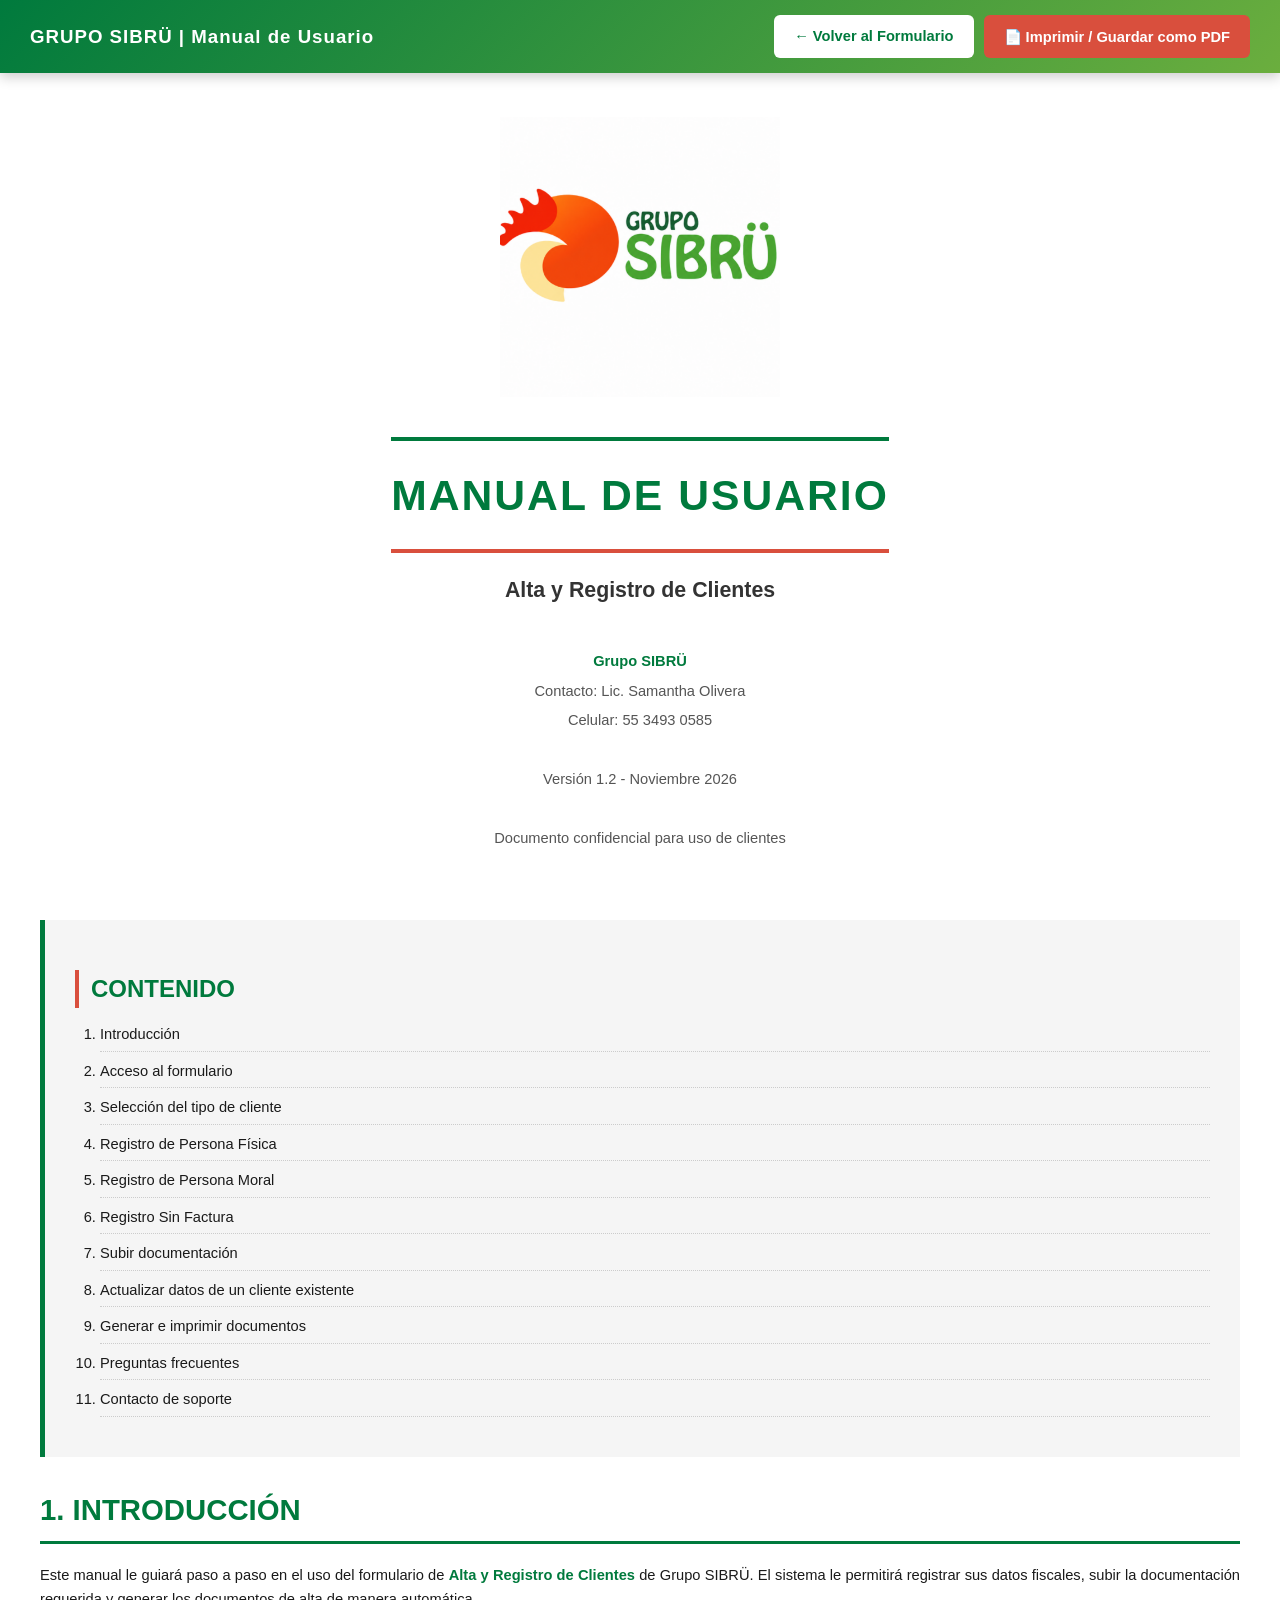
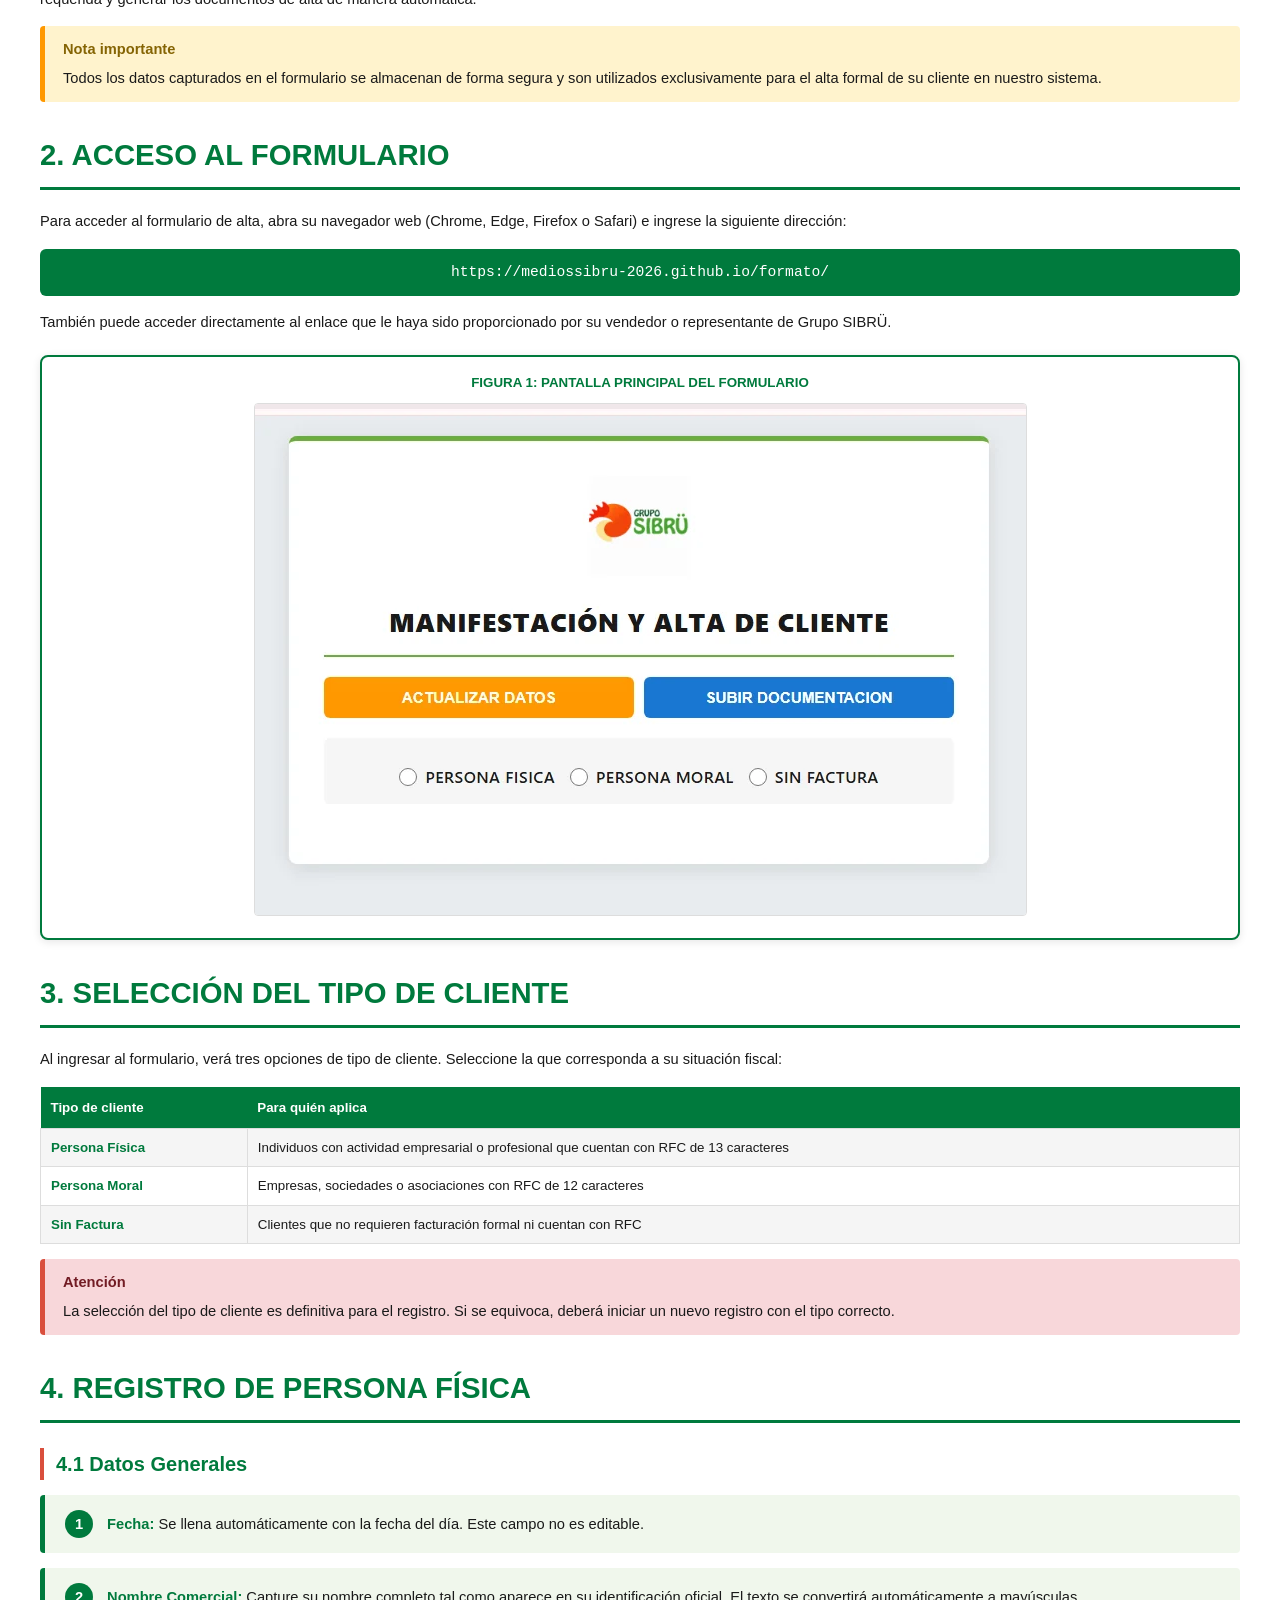
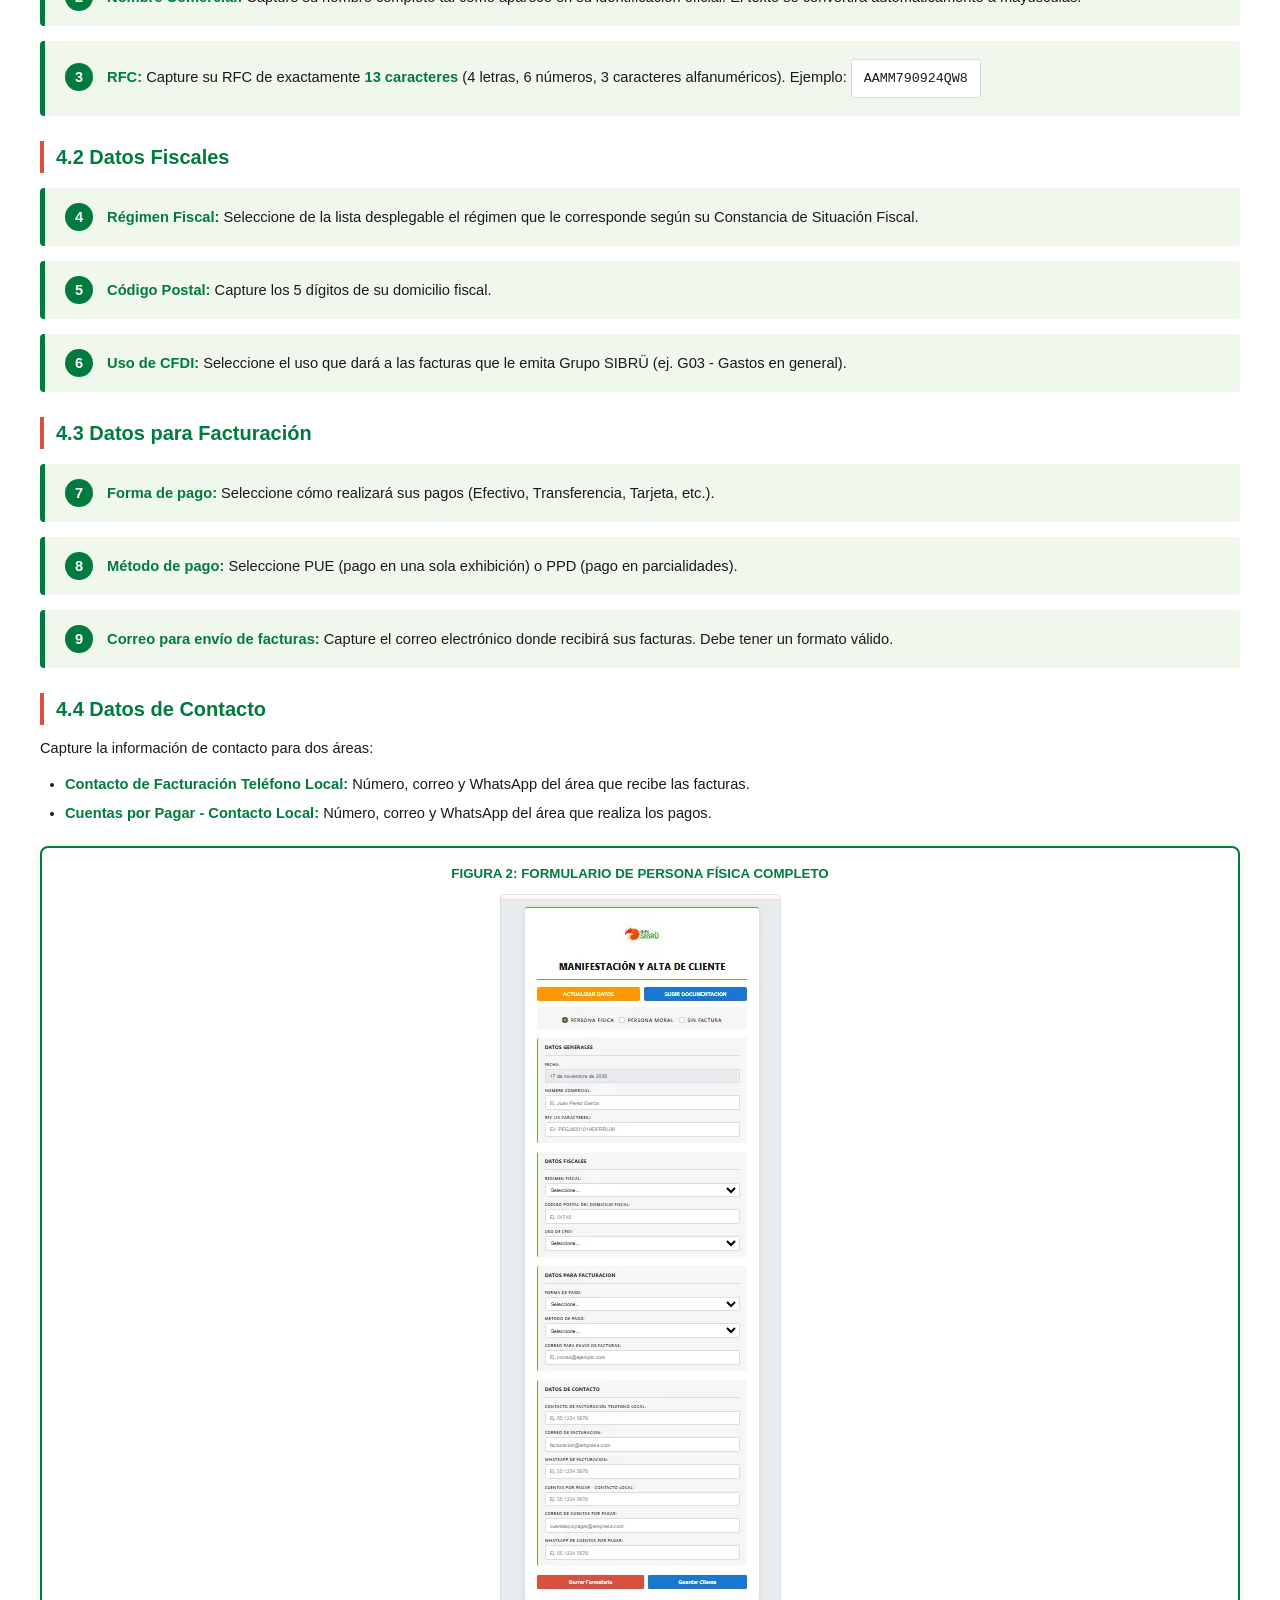
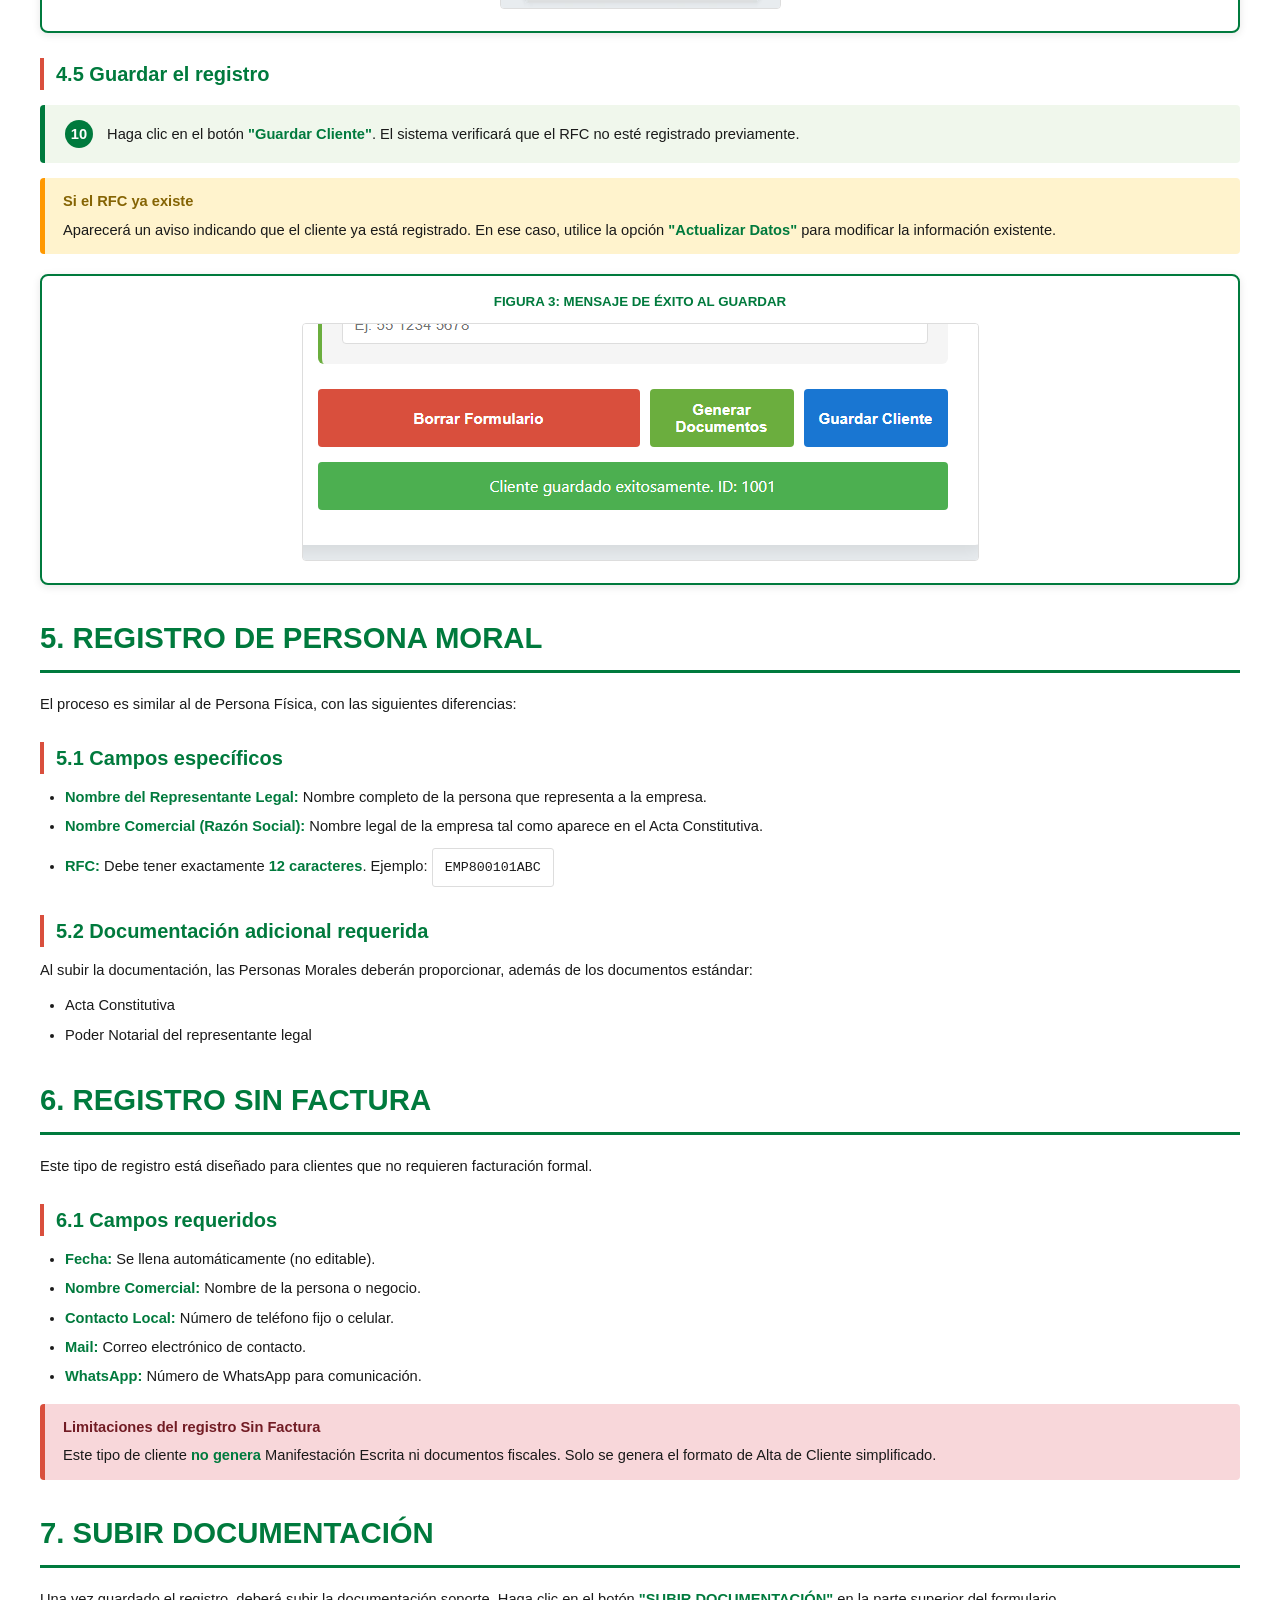
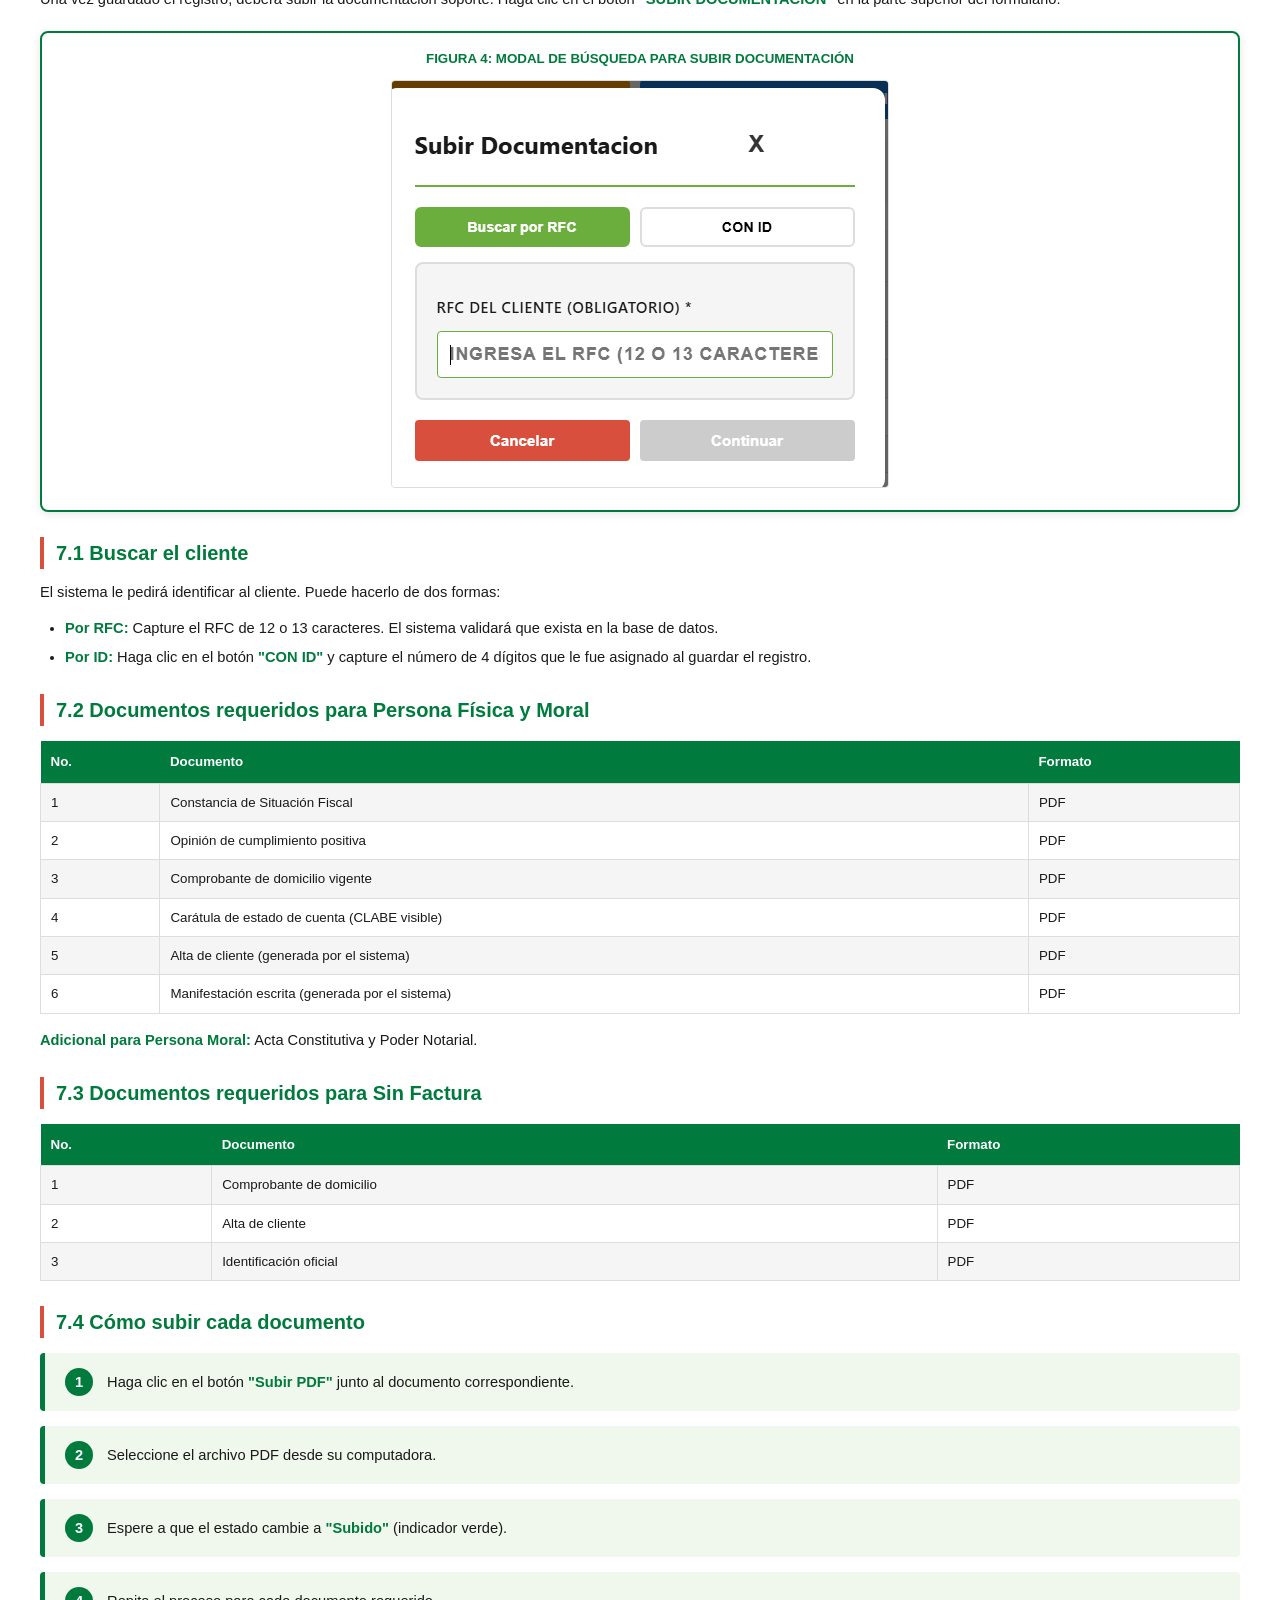
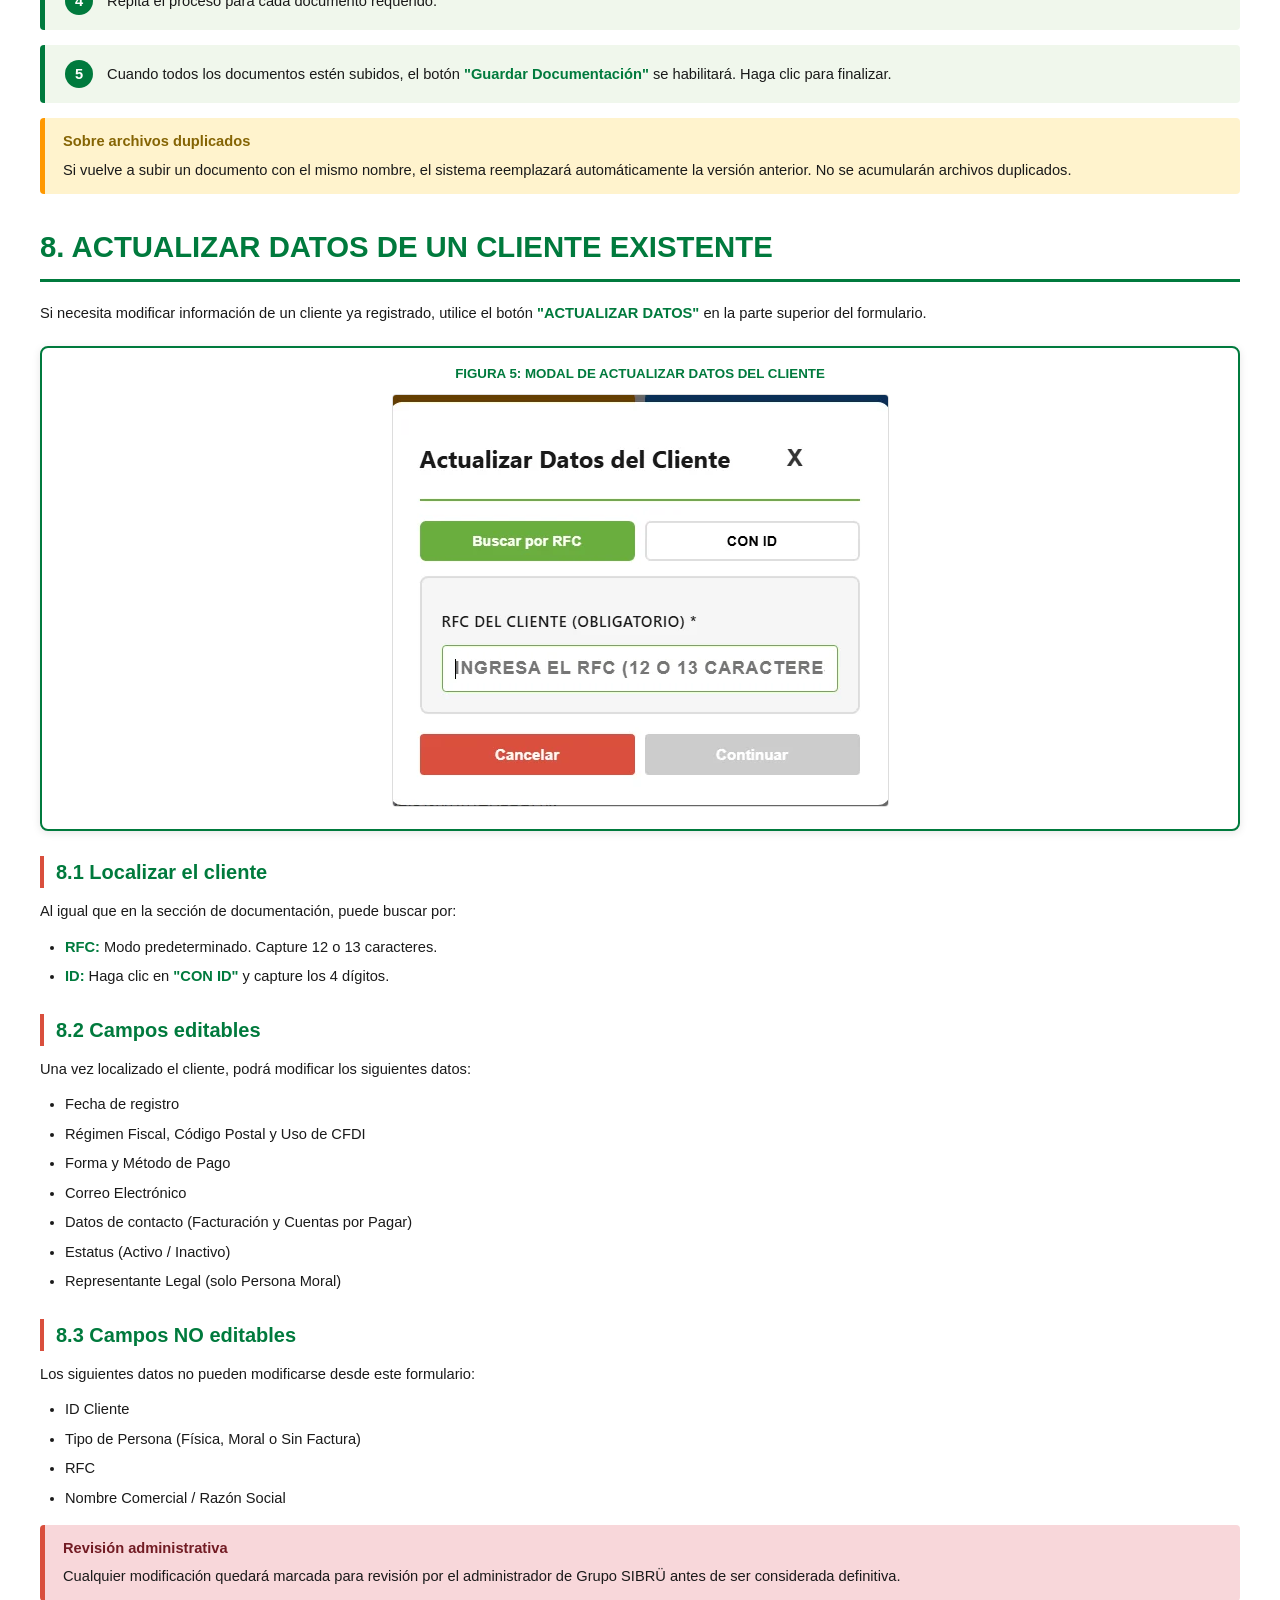
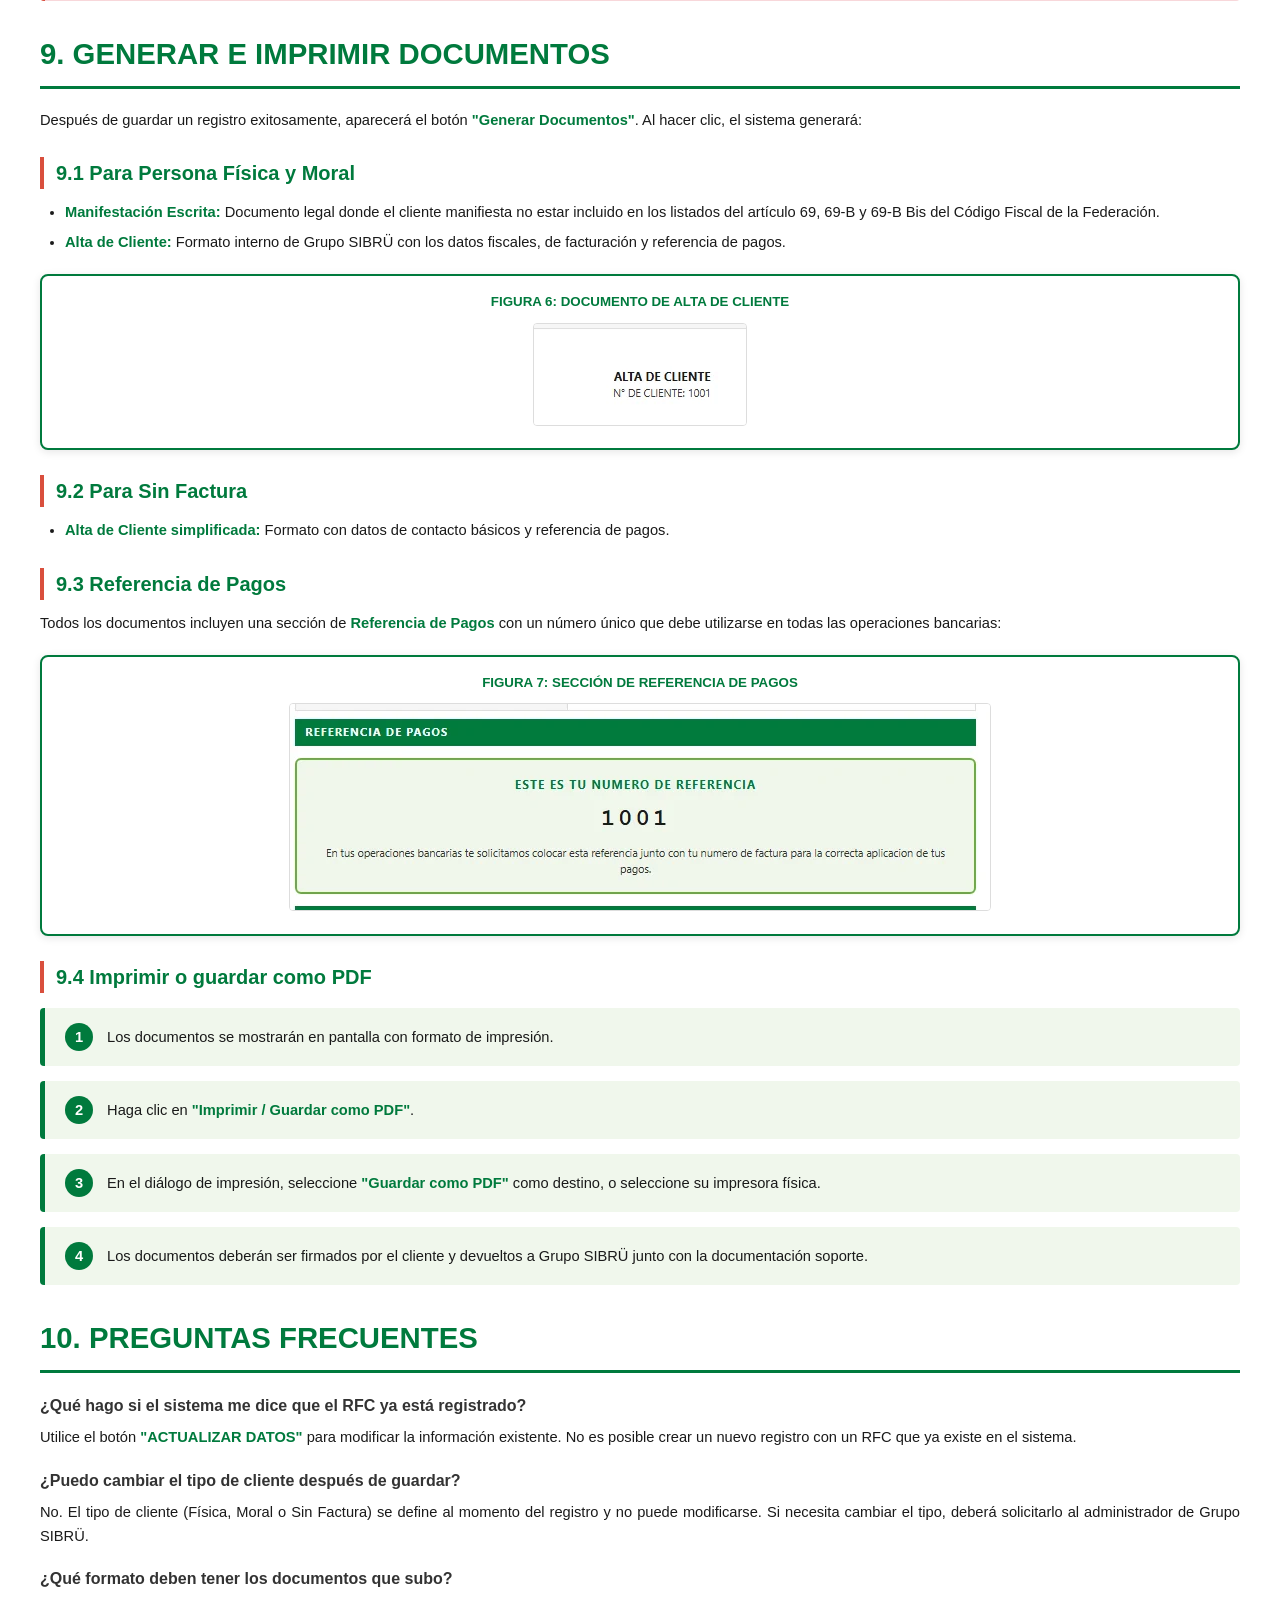
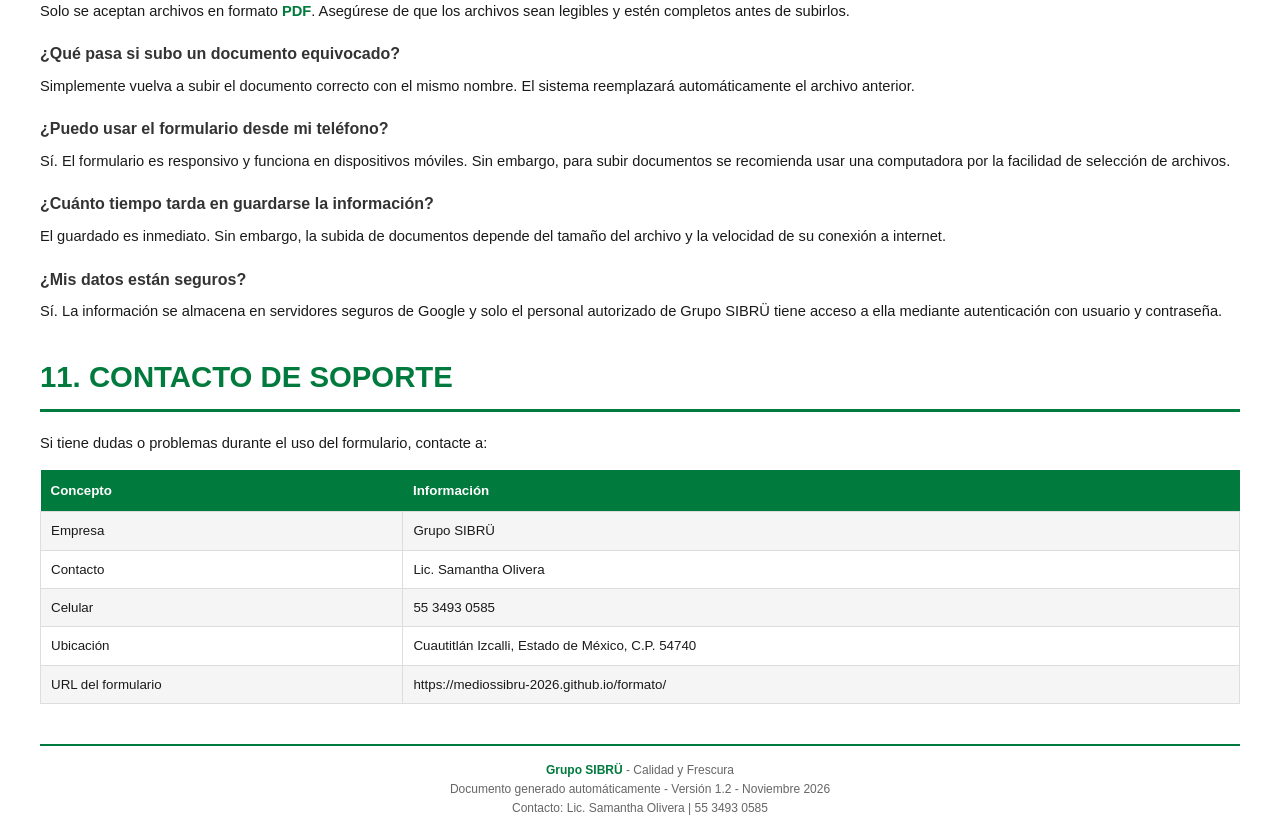
<file: manual-cliente.html>
<!DOCTYPE html>
<html lang="es">
<head>
<meta charset="UTF-8">
<title>Manual de Usuario - Grupo SIBRÜ</title>
<style>
  @page {
    size: letter;
    margin: 20mm 18mm 20mm 18mm;
  }
  
  * { box-sizing: border-box; margin: 0; padding: 0; }
  
  body {
    font-family: 'Segoe UI', Arial, sans-serif;
    color: #1a1a1a;
    line-height: 1.6;
    font-size: 11pt;
    padding-top: 70px;
  }
  
  .barra-acciones {
    position: fixed;
    top: 0;
    left: 0;
    width: 100%;
    background: linear-gradient(135deg, #007A3D, #6BAE3E);
    padding: 15px 30px;
    display: flex;
    justify-content: space-between;
    align-items: center;
    z-index: 9999;
    box-shadow: 0 4px 12px rgba(0,0,0,0.2);
  }
  
  .barra-acciones-logo {
    color: white;
    font-weight: 800;
    font-size: 14pt;
    letter-spacing: 1px;
  }
  
  .barra-acciones-botones {
    display: flex;
    gap: 10px;
  }
  
  .btn-barra {
    padding: 10px 20px;
    border: none;
    border-radius: 6px;
    font-weight: 700;
    font-size: 11pt;
    cursor: pointer;
    text-decoration: none;
    display: inline-flex;
    align-items: center;
    gap: 8px;
    transition: transform 0.2s, box-shadow 0.2s;
  }
  
  .btn-barra:hover {
    transform: translateY(-2px);
    box-shadow: 0 4px 12px rgba(0,0,0,0.3);
  }
  
  .btn-imprimir {
    background: #D94F3D;
    color: white;
  }
  
  .btn-volver {
    background: white;
    color: #007A3D;
  }
  
  .page-break { page-break-before: always; }
  
  .portada {
    min-height: calc(100vh - 70px);
    display: flex;
    flex-direction: column;
    justify-content: center;
    align-items: center;
    text-align: center;
    padding: 40px;
  }
  
  .portada-logo { max-width: 280px; margin-bottom: 40px; }
  
  .portada-titulo {
    font-size: 32pt;
    font-weight: 800;
    color: #007A3D;
    text-transform: uppercase;
    letter-spacing: 2px;
    margin-bottom: 20px;
    border-top: 4px solid #007A3D;
    border-bottom: 4px solid #D94F3D;
    padding: 20px 0;
  }
  
  .portada-subtitulo {
    font-size: 16pt;
    color: #333;
    margin-bottom: 40px;
    font-weight: 600;
  }
  
  .portada-info { font-size: 11pt; color: #555; line-height: 2; }
  .portada-info strong { color: #007A3D; }
  
  .contenido { padding: 20px 40px; }
  
  .indice {
    background: #f5f5f5;
    padding: 25px 30px;
    border-left: 5px solid #007A3D;
    margin-bottom: 30px;
  }
  
  .indice h2 {
    color: #007A3D;
    font-size: 18pt;
    margin-bottom: 15px;
    text-transform: uppercase;
  }
  
  .indice ol { margin-left: 25px; font-size: 11pt; }
  .indice li { margin-bottom: 8px; padding-bottom: 4px; border-bottom: 1px dotted #ccc; }
  
  h1 {
    color: #007A3D;
    font-size: 22pt;
    border-bottom: 3px solid #007A3D;
    padding-bottom: 8px;
    margin-bottom: 20px;
    margin-top: 30px;
    text-transform: uppercase;
  }
  
  h2 {
    color: #007A3D;
    font-size: 15pt;
    margin-top: 25px;
    margin-bottom: 12px;
    border-left: 4px solid #D94F3D;
    padding-left: 12px;
  }
  
  h3 {
    color: #333;
    font-size: 12pt;
    margin-top: 18px;
    margin-bottom: 8px;
    font-weight: 700;
  }
  
  p { margin-bottom: 12px; text-align: justify; }
  ul, ol { margin-left: 25px; margin-bottom: 15px; }
  li { margin-bottom: 6px; }
  
  .paso {
    background: #f0f7ec;
    border-left: 5px solid #007A3D;
    padding: 15px 20px;
    margin: 15px 0;
    border-radius: 4px;
  }
  
  .paso-numero {
    display: inline-block;
    background: #007A3D;
    color: white;
    width: 28px;
    height: 28px;
    border-radius: 50%;
    text-align: center;
    line-height: 28px;
    font-weight: 700;
    margin-right: 10px;
  }
  
  .alerta {
    background: #fff3cd;
    border-left: 5px solid #FF9800;
    padding: 12px 18px;
    margin: 15px 0;
    border-radius: 4px;
  }
  
  .alerta-titulo { font-weight: 700; color: #856404; margin-bottom: 5px; }
  
  .importante {
    background: #f8d7da;
    border-left: 5px solid #D94F3D;
    padding: 12px 18px;
    margin: 15px 0;
    border-radius: 4px;
  }
  
  .importante-titulo { font-weight: 700; color: #721c24; margin-bottom: 5px; }
  
  .tabla {
    width: 100%;
    border-collapse: collapse;
    margin: 15px 0;
    font-size: 10pt;
  }
  
  .tabla th {
    background: #007A3D;
    color: white;
    padding: 10px;
    text-align: left;
    font-weight: 700;
  }
  
  .tabla td { padding: 8px 10px; border: 1px solid #ddd; }
  .tabla tr:nth-child(even) { background: #f5f5f5; }
  
  .campo {
    background: white;
    border: 1px solid #ddd;
    padding: 8px 12px;
    font-family: 'Courier New', monospace;
    font-size: 10pt;
    display: inline-block;
    margin: 3px 0;
    border-radius: 3px;
  }
  
  .url-box {
    background: #007A3D;
    color: white;
    padding: 12px 18px;
    border-radius: 6px;
    font-family: 'Courier New', monospace;
    font-size: 11pt;
    text-align: center;
    margin: 15px 0;
    word-break: break-all;
  }
  
  .footer-pagina {
    margin-top: 40px;
    padding-top: 15px;
    border-top: 2px solid #007A3D;
    text-align: center;
    font-size: 9pt;
    color: #666;
  }
  
  strong { color: #007A3D; }
  
  .captura {
    margin: 20px 0;
    text-align: center;
    border: 2px solid #007A3D;
    border-radius: 8px;
    padding: 15px;
    background: white;
    box-shadow: 0 2px 8px rgba(0,0,0,0.1);
    page-break-inside: avoid;
  }
  
  .captura-titulo {
    font-size: 10pt;
    font-weight: 700;
    color: #007A3D;
    margin-bottom: 10px;
    text-transform: uppercase;
  }
  
  .captura img {
    max-width: 100%;
    height: auto;
    border: 1px solid #ddd;
    border-radius: 4px;
  }
  
  @media print {
    body { font-size: 10.5pt; padding-top: 0; }
    .page-break { page-break-before: always; }
    a { color: #007A3D; text-decoration: none; }
    .captura { break-inside: avoid; }
    .barra-acciones { display: none !important; }
    .contenido { padding: 0; }
    .portada { min-height: auto; page-break-after: always; }
  }
</style>
</head>
<body>

<div class="barra-acciones">
  <div class="barra-acciones-logo">GRUPO SIBRÜ | Manual de Usuario</div>
  <div class="barra-acciones-botones">
    <a href="https://mediossibru-2026.github.io/formato/" class="btn-barra btn-volver">← Volver al Formulario</a>
    <button onclick="window.print()" class="btn-barra btn-imprimir">📄 Imprimir / Guardar como PDF</button>
  </div>
</div>

<div class="portada">
  <img src="https://mediossibru-2026.github.io/formato/logo.png" alt="Grupo SIBRÜ" class="portada-logo" onerror="this.style.display='none'">
  <div class="portada-titulo">Manual de Usuario</div>
  <div class="portada-subtitulo">Alta y Registro de Clientes</div>
  <div class="portada-info">
    <strong>Grupo SIBRÜ</strong><br>
    Contacto: Lic. Samantha Olivera<br>
    Celular: 55 3493 0585<br><br>
    Versión 1.2 - Noviembre 2026<br><br>
    Documento confidencial para uso de clientes
  </div>
</div>

<div class="page-break"></div>
<div class="contenido">
  <div class="indice">
    <h2>Contenido</h2>
    <ol>
      <li>Introducción</li>
      <li>Acceso al formulario</li>
      <li>Selección del tipo de cliente</li>
      <li>Registro de Persona Física</li>
      <li>Registro de Persona Moral</li>
      <li>Registro Sin Factura</li>
      <li>Subir documentación</li>
      <li>Actualizar datos de un cliente existente</li>
      <li>Generar e imprimir documentos</li>
      <li>Preguntas frecuentes</li>
      <li>Contacto de soporte</li>
    </ol>
  </div>

  <h1>1. Introducción</h1>
  <p>Este manual le guiará paso a paso en el uso del formulario de <strong>Alta y Registro de Clientes</strong> de Grupo SIBRÜ. El sistema le permitirá registrar sus datos fiscales, subir la documentación requerida y generar los documentos de alta de manera automática.</p>
  
  <div class="alerta">
    <div class="alerta-titulo">Nota importante</div>
    <p style="margin: 0;">Todos los datos capturados en el formulario se almacenan de forma segura y son utilizados exclusivamente para el alta formal de su cliente en nuestro sistema.</p>
  </div>

  <h1>2. Acceso al formulario</h1>
  <p>Para acceder al formulario de alta, abra su navegador web (Chrome, Edge, Firefox o Safari) e ingrese la siguiente dirección:</p>
  
  <div class="url-box">https://mediossibru-2026.github.io/formato/</div>
  
  <p>También puede acceder directamente al enlace que le haya sido proporcionado por su vendedor o representante de Grupo SIBRÜ.</p>

  <div class="captura">
    <div class="captura-titulo">Figura 1: Pantalla principal del formulario</div>
    <img src="https://mediossibru-2026.github.io/formato/captura1-pantalla-principal.png" alt="Pantalla principal del formulario">
  </div>

  <h1>3. Selección del tipo de cliente</h1>
  <p>Al ingresar al formulario, verá tres opciones de tipo de cliente. Seleccione la que corresponda a su situación fiscal:</p>
  
  <table class="tabla">
    <tr>
      <th>Tipo de cliente</th>
      <th>Para quién aplica</th>
    </tr>
    <tr>
      <td><strong>Persona Física</strong></td>
      <td>Individuos con actividad empresarial o profesional que cuentan con RFC de 13 caracteres</td>
    </tr>
    <tr>
      <td><strong>Persona Moral</strong></td>
      <td>Empresas, sociedades o asociaciones con RFC de 12 caracteres</td>
    </tr>
    <tr>
      <td><strong>Sin Factura</strong></td>
      <td>Clientes que no requieren facturación formal ni cuentan con RFC</td>
    </tr>
  </table>

  <div class="importante">
    <div class="importante-titulo">Atención</div>
    <p style="margin: 0;">La selección del tipo de cliente es definitiva para el registro. Si se equivoca, deberá iniciar un nuevo registro con el tipo correcto.</p>
  </div>

  <h1>4. Registro de Persona Física</h1>
  
  <h2>4.1 Datos Generales</h2>
  <div class="paso">
    <span class="paso-numero">1</span>
    <strong>Fecha:</strong> Se llena automáticamente con la fecha del día. Este campo no es editable.
  </div>
  <div class="paso">
    <span class="paso-numero">2</span>
    <strong>Nombre Comercial:</strong> Capture su nombre completo tal como aparece en su identificación oficial. El texto se convertirá automáticamente a mayúsculas.
  </div>
  <div class="paso">
    <span class="paso-numero">3</span>
    <strong>RFC:</strong> Capture su RFC de exactamente <strong>13 caracteres</strong> (4 letras, 6 números, 3 caracteres alfanuméricos). Ejemplo: <span class="campo">AAMM790924QW8</span>
  </div>

  <h2>4.2 Datos Fiscales</h2>
  <div class="paso">
    <span class="paso-numero">4</span>
    <strong>Régimen Fiscal:</strong> Seleccione de la lista desplegable el régimen que le corresponde según su Constancia de Situación Fiscal.
  </div>
  <div class="paso">
    <span class="paso-numero">5</span>
    <strong>Código Postal:</strong> Capture los 5 dígitos de su domicilio fiscal.
  </div>
  <div class="paso">
    <span class="paso-numero">6</span>
    <strong>Uso de CFDI:</strong> Seleccione el uso que dará a las facturas que le emita Grupo SIBRÜ (ej. G03 - Gastos en general).
  </div>

  <h2>4.3 Datos para Facturación</h2>
  <div class="paso">
    <span class="paso-numero">7</span>
    <strong>Forma de pago:</strong> Seleccione cómo realizará sus pagos (Efectivo, Transferencia, Tarjeta, etc.).
  </div>
  <div class="paso">
    <span class="paso-numero">8</span>
    <strong>Método de pago:</strong> Seleccione PUE (pago en una sola exhibición) o PPD (pago en parcialidades).
  </div>
  <div class="paso">
    <span class="paso-numero">9</span>
    <strong>Correo para envío de facturas:</strong> Capture el correo electrónico donde recibirá sus facturas. Debe tener un formato válido.
  </div>

  <h2>4.4 Datos de Contacto</h2>
  <p>Capture la información de contacto para dos áreas:</p>
  <ul>
    <li><strong>Contacto de Facturación Teléfono Local:</strong> Número, correo y WhatsApp del área que recibe las facturas.</li>
    <li><strong>Cuentas por Pagar - Contacto Local:</strong> Número, correo y WhatsApp del área que realiza los pagos.</li>
  </ul>

  <div class="captura">
    <div class="captura-titulo">Figura 2: Formulario de Persona Física completo</div>
    <img src="https://mediossibru-2026.github.io/formato/captura2-formulario-fisica.png" alt="Formulario de Persona Física">
  </div>

  <h2>4.5 Guardar el registro</h2>
  <div class="paso">
    <span class="paso-numero">10</span>
    Haga clic en el botón <strong>"Guardar Cliente"</strong>. El sistema verificará que el RFC no esté registrado previamente.
  </div>
  
  <div class="alerta">
    <div class="alerta-titulo">Si el RFC ya existe</div>
    <p style="margin: 0;">Aparecerá un aviso indicando que el cliente ya está registrado. En ese caso, utilice la opción <strong>"Actualizar Datos"</strong> para modificar la información existente.</p>
  </div>

  <div class="captura">
    <div class="captura-titulo">Figura 3: Mensaje de éxito al guardar</div>
    <img src="https://mediossibru-2026.github.io/formato/captura3-mensaje-exito.png" alt="Mensaje de guardado exitoso">
  </div>

  <h1>5. Registro de Persona Moral</h1>
  <p>El proceso es similar al de Persona Física, con las siguientes diferencias:</p>
  
  <h2>5.1 Campos específicos</h2>
  <ul>
    <li><strong>Nombre del Representante Legal:</strong> Nombre completo de la persona que representa a la empresa.</li>
    <li><strong>Nombre Comercial (Razón Social):</strong> Nombre legal de la empresa tal como aparece en el Acta Constitutiva.</li>
    <li><strong>RFC:</strong> Debe tener exactamente <strong>12 caracteres</strong>. Ejemplo: <span class="campo">EMP800101ABC</span></li>
  </ul>

  <h2>5.2 Documentación adicional requerida</h2>
  <p>Al subir la documentación, las Personas Morales deberán proporcionar, además de los documentos estándar:</p>
  <ul>
    <li>Acta Constitutiva</li>
    <li>Poder Notarial del representante legal</li>
  </ul>

  <h1>6. Registro Sin Factura</h1>
  <p>Este tipo de registro está diseñado para clientes que no requieren facturación formal.</p>

  <h2>6.1 Campos requeridos</h2>
  <ul>
    <li><strong>Fecha:</strong> Se llena automáticamente (no editable).</li>
    <li><strong>Nombre Comercial:</strong> Nombre de la persona o negocio.</li>
    <li><strong>Contacto Local:</strong> Número de teléfono fijo o celular.</li>
    <li><strong>Mail:</strong> Correo electrónico de contacto.</li>
    <li><strong>WhatsApp:</strong> Número de WhatsApp para comunicación.</li>
  </ul>

  <div class="importante">
    <div class="importante-titulo">Limitaciones del registro Sin Factura</div>
    <p style="margin: 0;">Este tipo de cliente <strong>no genera</strong> Manifestación Escrita ni documentos fiscales. Solo se genera el formato de Alta de Cliente simplificado.</p>
  </div>

  <h1>7. Subir documentación</h1>
  <p>Una vez guardado el registro, deberá subir la documentación soporte. Haga clic en el botón <strong>"SUBIR DOCUMENTACIÓN"</strong> en la parte superior del formulario.</p>

  <div class="captura">
    <div class="captura-titulo">Figura 4: Modal de búsqueda para subir documentación</div>
    <img src="https://mediossibru-2026.github.io/formato/captura4-modal-documentos.png" alt="Modal de subir documentación">
  </div>

  <h2>7.1 Buscar el cliente</h2>
  <p>El sistema le pedirá identificar al cliente. Puede hacerlo de dos formas:</p>
  <ul>
    <li><strong>Por RFC:</strong> Capture el RFC de 12 o 13 caracteres. El sistema validará que exista en la base de datos.</li>
    <li><strong>Por ID:</strong> Haga clic en el botón <strong>"CON ID"</strong> y capture el número de 4 dígitos que le fue asignado al guardar el registro.</li>
  </ul>

  <h2>7.2 Documentos requeridos para Persona Física y Moral</h2>
  <table class="tabla">
    <tr>
      <th>No.</th>
      <th>Documento</th>
      <th>Formato</th>
    </tr>
    <tr><td>1</td><td>Constancia de Situación Fiscal</td><td>PDF</td></tr>
    <tr><td>2</td><td>Opinión de cumplimiento positiva</td><td>PDF</td></tr>
    <tr><td>3</td><td>Comprobante de domicilio vigente</td><td>PDF</td></tr>
    <tr><td>4</td><td>Carátula de estado de cuenta (CLABE visible)</td><td>PDF</td></tr>
    <tr><td>5</td><td>Alta de cliente (generada por el sistema)</td><td>PDF</td></tr>
    <tr><td>6</td><td>Manifestación escrita (generada por el sistema)</td><td>PDF</td></tr>
  </table>

  <p><strong>Adicional para Persona Moral:</strong> Acta Constitutiva y Poder Notarial.</p>

  <h2>7.3 Documentos requeridos para Sin Factura</h2>
  <table class="tabla">
    <tr>
      <th>No.</th>
      <th>Documento</th>
      <th>Formato</th>
    </tr>
    <tr><td>1</td><td>Comprobante de domicilio</td><td>PDF</td></tr>
    <tr><td>2</td><td>Alta de cliente</td><td>PDF</td></tr>
    <tr><td>3</td><td>Identificación oficial</td><td>PDF</td></tr>
  </table>

  <h2>7.4 Cómo subir cada documento</h2>
  <div class="paso">
    <span class="paso-numero">1</span>
    Haga clic en el botón <strong>"Subir PDF"</strong> junto al documento correspondiente.
  </div>
  <div class="paso">
    <span class="paso-numero">2</span>
    Seleccione el archivo PDF desde su computadora.
  </div>
  <div class="paso">
    <span class="paso-numero">3</span>
    Espere a que el estado cambie a <strong>"Subido"</strong> (indicador verde).
  </div>
  <div class="paso">
    <span class="paso-numero">4</span>
    Repita el proceso para cada documento requerido.
  </div>
  <div class="paso">
    <span class="paso-numero">5</span>
    Cuando todos los documentos estén subidos, el botón <strong>"Guardar Documentación"</strong> se habilitará. Haga clic para finalizar.
  </div>

  <div class="alerta">
    <div class="alerta-titulo">Sobre archivos duplicados</div>
    <p style="margin: 0;">Si vuelve a subir un documento con el mismo nombre, el sistema reemplazará automáticamente la versión anterior. No se acumularán archivos duplicados.</p>
  </div>

  <h1>8. Actualizar datos de un cliente existente</h1>
  <p>Si necesita modificar información de un cliente ya registrado, utilice el botón <strong>"ACTUALIZAR DATOS"</strong> en la parte superior del formulario.</p>

  <div class="captura">
    <div class="captura-titulo">Figura 5: Modal de Actualizar Datos del Cliente</div>
    <img src="https://mediossibru-2026.github.io/formato/captura5-modal-actualizar.png" alt="Modal de actualizar datos">
  </div>

  <h2>8.1 Localizar el cliente</h2>
  <p>Al igual que en la sección de documentación, puede buscar por:</p>
  <ul>
    <li><strong>RFC:</strong> Modo predeterminado. Capture 12 o 13 caracteres.</li>
    <li><strong>ID:</strong> Haga clic en <strong>"CON ID"</strong> y capture los 4 dígitos.</li>
  </ul>

  <h2>8.2 Campos editables</h2>
  <p>Una vez localizado el cliente, podrá modificar los siguientes datos:</p>
  <ul>
    <li>Fecha de registro</li>
    <li>Régimen Fiscal, Código Postal y Uso de CFDI</li>
    <li>Forma y Método de Pago</li>
    <li>Correo Electrónico</li>
    <li>Datos de contacto (Facturación y Cuentas por Pagar)</li>
    <li>Estatus (Activo / Inactivo)</li>
    <li>Representante Legal (solo Persona Moral)</li>
  </ul>

  <h2>8.3 Campos NO editables</h2>
  <p>Los siguientes datos no pueden modificarse desde este formulario:</p>
  <ul>
    <li>ID Cliente</li>
    <li>Tipo de Persona (Física, Moral o Sin Factura)</li>
    <li>RFC</li>
    <li>Nombre Comercial / Razón Social</li>
  </ul>

  <div class="importante">
    <div class="importante-titulo">Revisión administrativa</div>
    <p style="margin: 0;">Cualquier modificación quedará marcada para revisión por el administrador de Grupo SIBRÜ antes de ser considerada definitiva.</p>
  </div>

  <h1>9. Generar e imprimir documentos</h1>
  <p>Después de guardar un registro exitosamente, aparecerá el botón <strong>"Generar Documentos"</strong>. Al hacer clic, el sistema generará:</p>

  <h2>9.1 Para Persona Física y Moral</h2>
  <ul>
    <li><strong>Manifestación Escrita:</strong> Documento legal donde el cliente manifiesta no estar incluido en los listados del artículo 69, 69-B y 69-B Bis del Código Fiscal de la Federación.</li>
    <li><strong>Alta de Cliente:</strong> Formato interno de Grupo SIBRÜ con los datos fiscales, de facturación y referencia de pagos.</li>
  </ul>

  <div class="captura">
    <div class="captura-titulo">Figura 6: Documento de Alta de Cliente</div>
    <img src="https://mediossibru-2026.github.io/formato/captura6-alta-cliente.png" alt="Documento de Alta de Cliente">
  </div>

  <h2>9.2 Para Sin Factura</h2>
  <ul>
    <li><strong>Alta de Cliente simplificada:</strong> Formato con datos de contacto básicos y referencia de pagos.</li>
  </ul>

  <h2>9.3 Referencia de Pagos</h2>
  <p>Todos los documentos incluyen una sección de <strong>Referencia de Pagos</strong> con un número único que debe utilizarse en todas las operaciones bancarias:</p>

  <div class="captura">
    <div class="captura-titulo">Figura 7: Sección de Referencia de Pagos</div>
    <img src="https://mediossibru-2026.github.io/formato/captura7-referencia-pago.png" alt="Sección de Referencia de Pagos">
  </div>

  <h2>9.4 Imprimir o guardar como PDF</h2>
  <div class="paso">
    <span class="paso-numero">1</span>
    Los documentos se mostrarán en pantalla con formato de impresión.
  </div>
  <div class="paso">
    <span class="paso-numero">2</span>
    Haga clic en <strong>"Imprimir / Guardar como PDF"</strong>.
  </div>
  <div class="paso">
    <span class="paso-numero">3</span>
    En el diálogo de impresión, seleccione <strong>"Guardar como PDF"</strong> como destino, o seleccione su impresora física.
  </div>
  <div class="paso">
    <span class="paso-numero">4</span>
    Los documentos deberán ser firmados por el cliente y devueltos a Grupo SIBRÜ junto con la documentación soporte.
  </div>

  <h1>10. Preguntas frecuentes</h1>

  <h3>¿Qué hago si el sistema me dice que el RFC ya está registrado?</h3>
  <p>Utilice el botón <strong>"ACTUALIZAR DATOS"</strong> para modificar la información existente. No es posible crear un nuevo registro con un RFC que ya existe en el sistema.</p>

  <h3>¿Puedo cambiar el tipo de cliente después de guardar?</h3>
  <p>No. El tipo de cliente (Física, Moral o Sin Factura) se define al momento del registro y no puede modificarse. Si necesita cambiar el tipo, deberá solicitarlo al administrador de Grupo SIBRÜ.</p>

  <h3>¿Qué formato deben tener los documentos que subo?</h3>
  <p>Solo se aceptan archivos en formato <strong>PDF</strong>. Asegúrese de que los archivos sean legibles y estén completos antes de subirlos.</p>

  <h3>¿Qué pasa si subo un documento equivocado?</h3>
  <p>Simplemente vuelva a subir el documento correcto con el mismo nombre. El sistema reemplazará automáticamente el archivo anterior.</p>

  <h3>¿Puedo usar el formulario desde mi teléfono?</h3>
  <p>Sí. El formulario es responsivo y funciona en dispositivos móviles. Sin embargo, para subir documentos se recomienda usar una computadora por la facilidad de selección de archivos.</p>

  <h3>¿Cuánto tiempo tarda en guardarse la información?</h3>
  <p>El guardado es inmediato. Sin embargo, la subida de documentos depende del tamaño del archivo y la velocidad de su conexión a internet.</p>

  <h3>¿Mis datos están seguros?</h3>
  <p>Sí. La información se almacena en servidores seguros de Google y solo el personal autorizado de Grupo SIBRÜ tiene acceso a ella mediante autenticación con usuario y contraseña.</p>

  <h1>11. Contacto de soporte</h1>
  <p>Si tiene dudas o problemas durante el uso del formulario, contacte a:</p>
  
  <table class="tabla">
    <tr>
      <th>Concepto</th>
      <th>Información</th>
    </tr>
    <tr>
      <td>Empresa</td>
      <td>Grupo SIBRÜ</td>
    </tr>
    <tr>
      <td>Contacto</td>
      <td>Lic. Samantha Olivera</td>
    </tr>
    <tr>
      <td>Celular</td>
      <td>55 3493 0585</td>
    </tr>
    <tr>
      <td>Ubicación</td>
      <td>Cuautitlán Izcalli, Estado de México, C.P. 54740</td>
    </tr>
    <tr>
      <td>URL del formulario</td>
      <td>https://mediossibru-2026.github.io/formato/</td>
    </tr>
  </table>

  <div class="footer-pagina">
    <strong>Grupo SIBRÜ</strong> - Calidad y Frescura<br>
    Documento generado automáticamente - Versión 1.2 - Noviembre 2026<br>
    Contacto: Lic. Samantha Olivera | 55 3493 0585
  </div>
</div>

</body>
</html>
</file>
